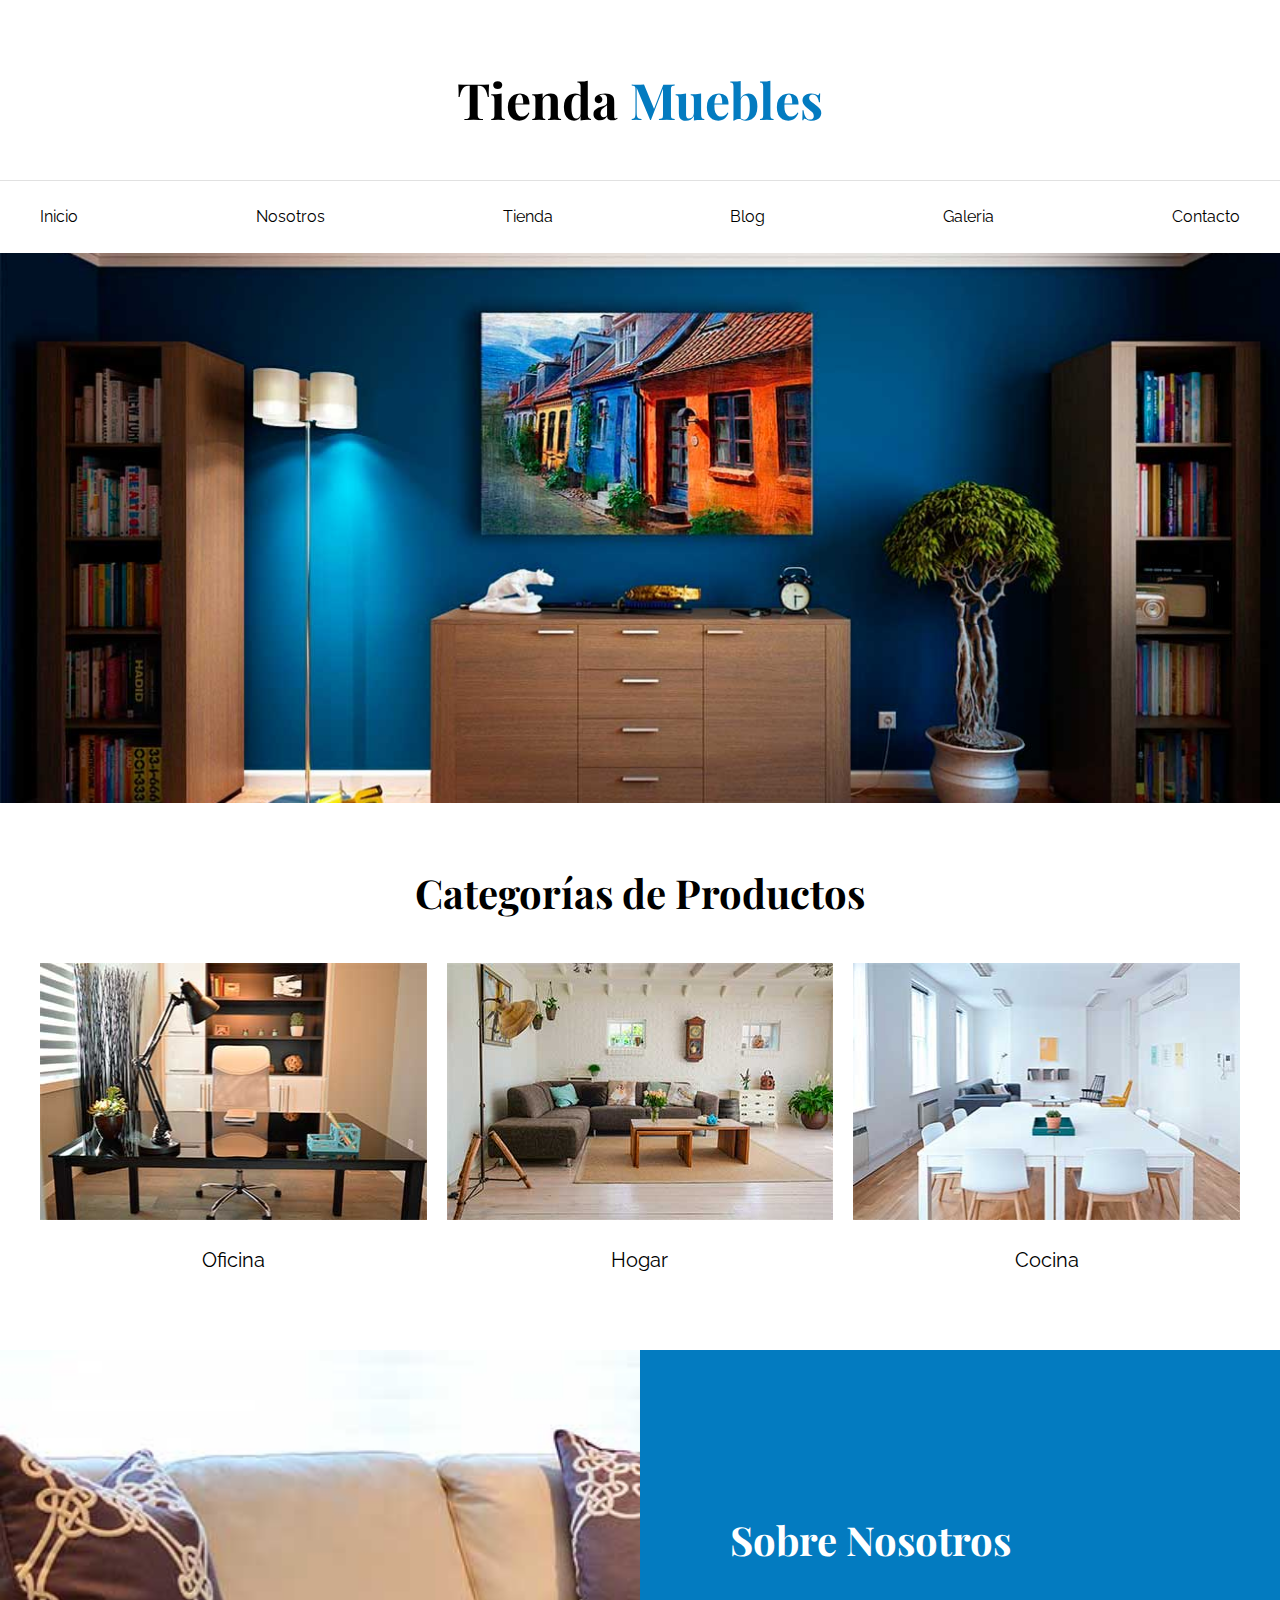
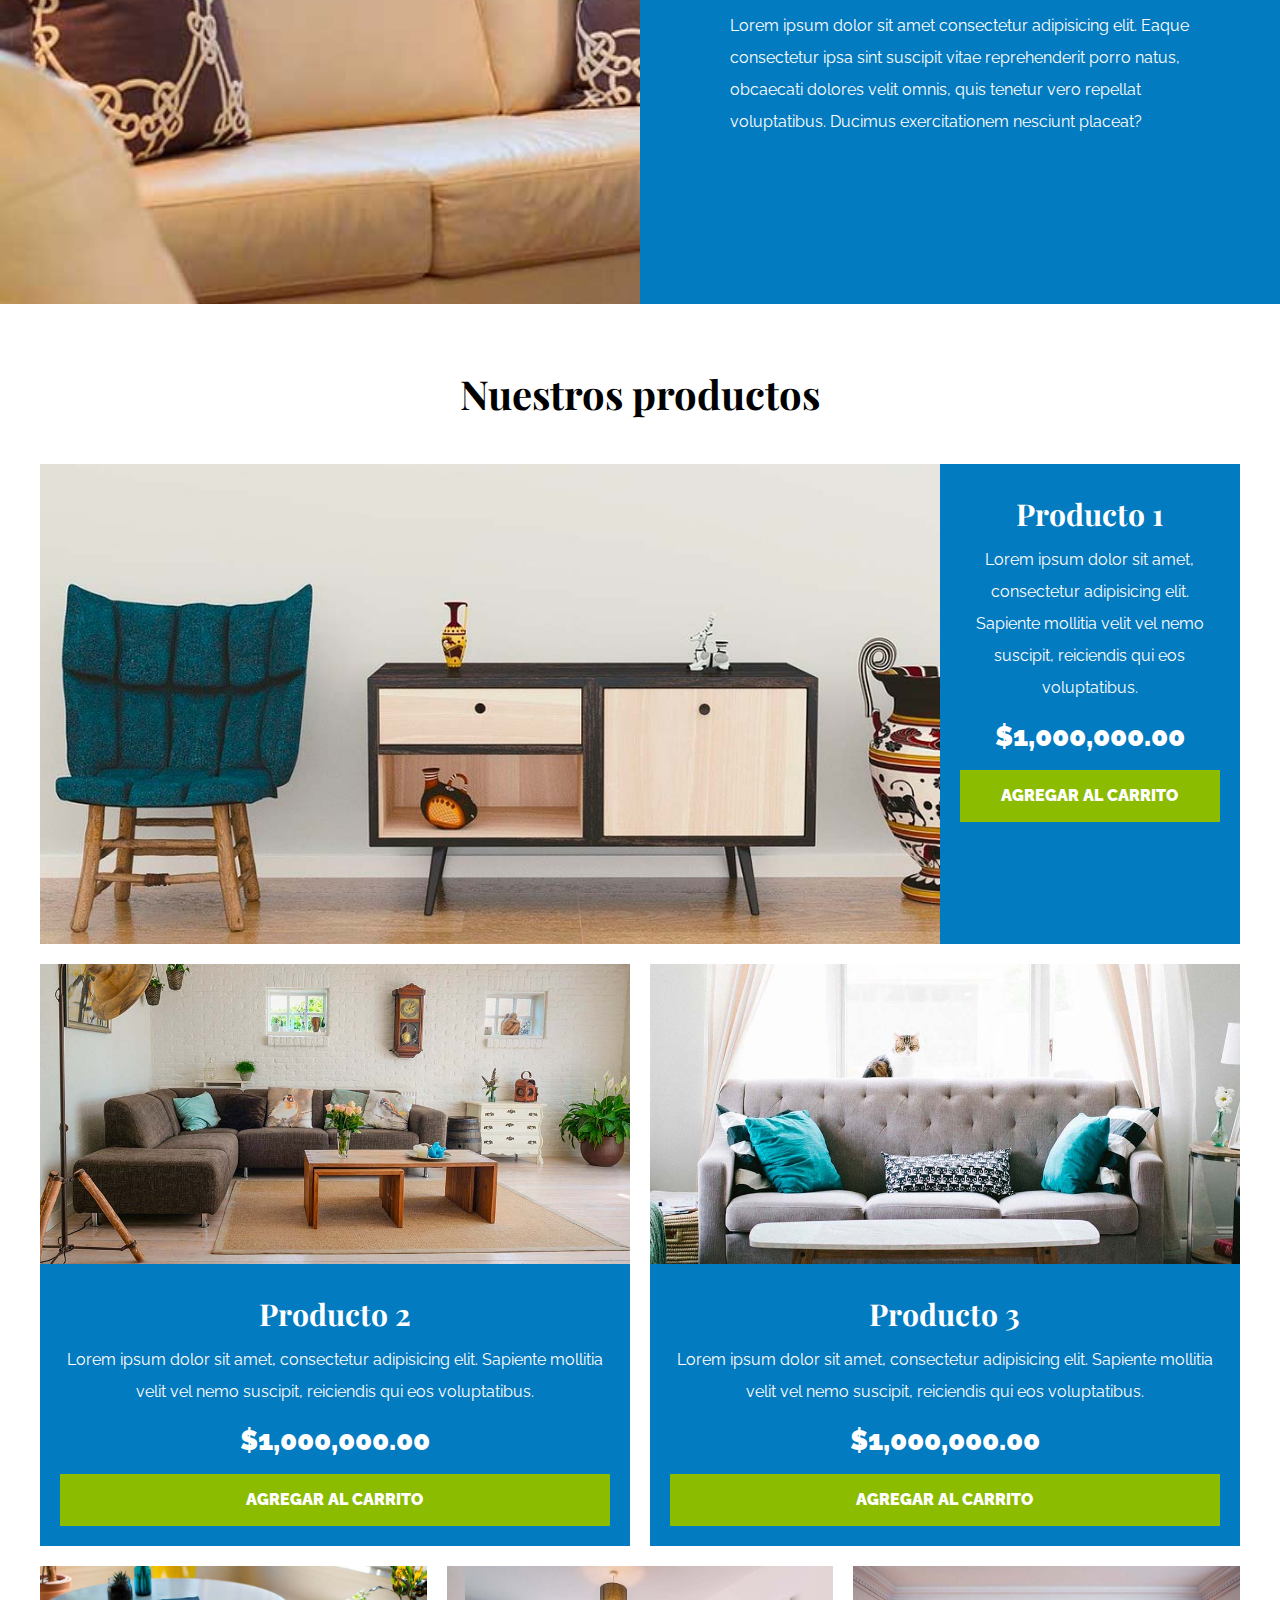
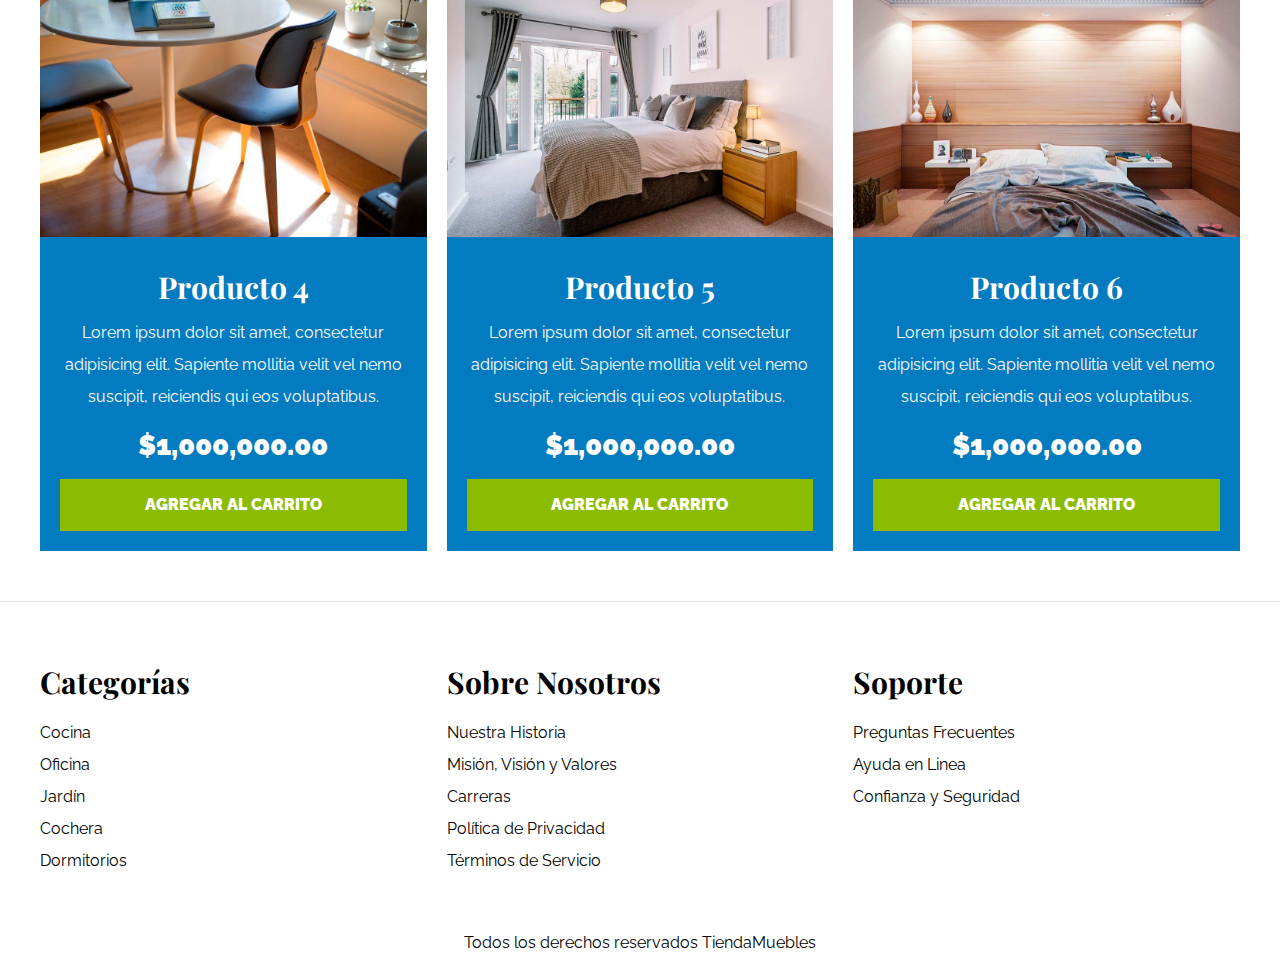
<file: index.html>
<!DOCTYPE html>
<html lang="en">
<head>
    <meta charset="UTF-8">
    <meta http-equiv="X-UA-Compatible" content="IE=edge">
    <meta name="viewport" content="width=device-width, initial-scale=1.0">
    <title>Ecommerce - Home</title>
    <link rel="stylesheet" href="css/normalize.css">
    <link rel="preconnect" href="https://fonts.googleapis.com">
    <link rel="preconnect" href="https://fonts.gstatic.com" crossorigin>
    <link href="https://fonts.googleapis.com/css2?family=Playfair+Display:wght@700&family=Raleway:wght@400;700;900&display=swap" rel="stylesheet">
    <link rel="stylesheet" href="css/app.css">
</head>
<body>
    <!--Incio del header-->
    <header>
        <h1 class="nombre-sitio">Tienda <span>Muebles</span></h1>
    </header>
    <!--Fin del header-->
    
    <!-- Incio de nav -->
    <div class="contenedor-navegacion">
        <nav class="nav-principal contenedor">
            <a href="index.html">Inicio</a>
            <a href="nosotros.html">Nosotros</a>
            <a href="tienda.html">Tienda</a>
            <a href="blog.html">Blog</a>
            <a href="galeria.html">Galeria</a>
            <a href="contacto.html">Contacto</a>
        </nav>
    </div>

    <!-- Fin nav -->

    <div class="hero"></div>

    <!-- Inicio section categorias -->
    <section class="contenedor categorias">
        <h2 class="text-center">Categorías de Productos</h2>

        <div class="listado-categorias">
            <div class="categoria">
                <img src="img/categoria1.jpg" alt="Imagen de Categoría">
                <a href="#">Oficina</a>
            </div>
            <div class="categoria">
                <img src="img/categoria2.jpg" alt="Imagen de Categoría">
                <a href="#">Hogar</a>
            </div>
            <div class="categoria">
                <img src="img/categoria3.jpg" alt="Imagen de Categoría">
                <a href="#">Cocina</a>
            </div>
        </div>
    </section>
    <!-- fin section categorias -->

    <!-- Inicion section sobre nosotros -->
    <section class="sobre-nosotros">
        <div class="contenedor sobre-nosotros-grid">
            <div class="texto-nosotros">
                <h2>Sobre Nosotros</h2>
                <p>
                    Lorem ipsum dolor sit amet consectetur adipisicing elit. Eaque consectetur ipsa sint suscipit vitae reprehenderit porro natus, obcaecati dolores velit omnis, quis tenetur vero repellat voluptatibus. Ducimus exercitationem nesciunt placeat?
                </p>
            </div>
        </div>
    </section><!-- Fin section sobre nosotros -->

    <!-- Incio main -->
    <main class="contenido-principal contenedor">
        <h2 class="text-center">Nuestros productos</h2>
        
        <div class="listado-productos">
            <div class="producto">
                <img src="img/producto1.jpg" alt="Imagen de producto">

                <div class="texto-producto">
                    <h3>Producto 1</h3>
                    <p>
                        Lorem ipsum dolor sit amet, consectetur adipisicing elit. Sapiente mollitia velit vel nemo suscipit, reiciendis qui eos voluptatibus.
                    </p>
                    <p class="precio">$1,000,000.00</p>
                    <a href="#" class="btn">Agregar al carrito</a>
                </div><!--Info producto-->
            </div><!--Producto-->

            <div class="producto">
                <img src="img/producto2.jpg" alt="Imagen de producto">

                <div class="texto-producto">
                    <h3>Producto 2</h3>
                    <p>
                        Lorem ipsum dolor sit amet, consectetur adipisicing elit. Sapiente mollitia velit vel nemo suscipit, reiciendis qui eos voluptatibus.
                    </p>
                    <p class="precio">$1,000,000.00</p>
                    <a href="#" class="btn">Agregar al carrito</a>
                </div><!--Info producto-->
            </div><!--Producto-->

            <div class="producto">
                <img src="img/producto3.jpg" alt="Imagen de producto">

                <div class="texto-producto">
                    <h3>Producto 3</h3>
                    <p>
                        Lorem ipsum dolor sit amet, consectetur adipisicing elit. Sapiente mollitia velit vel nemo suscipit, reiciendis qui eos voluptatibus.
                    </p>
                    <p class="precio">$1,000,000.00</p>
                    <a href="#" class="btn">Agregar al carrito</a>
                </div><!--Info producto-->
            </div><!--Producto-->

            <div class="producto">
                <img src="img/producto4.jpg" alt="Imagen de producto">

                <div class="texto-producto">
                    <h3>Producto 4</h3>
                    <p>
                        Lorem ipsum dolor sit amet, consectetur adipisicing elit. Sapiente mollitia velit vel nemo suscipit, reiciendis qui eos voluptatibus.
                    </p>
                    <p class="precio">$1,000,000.00</p>
                    <a href="#" class="btn">Agregar al carrito</a>
                </div><!--Info producto-->
            </div><!--Producto-->

            <div class="producto">
                <img src="img/producto5.jpg" alt="Imagen de producto">

                <div class="texto-producto">
                    <h3>Producto 5</h3>
                    <p>
                        Lorem ipsum dolor sit amet, consectetur adipisicing elit. Sapiente mollitia velit vel nemo suscipit, reiciendis qui eos voluptatibus.
                    </p>
                    <p class="precio">$1,000,000.00</p>
                    <a href="#" class="btn">Agregar al carrito</a>
                </div><!--Info producto-->
            </div><!--Producto-->

            <div class="producto">
                <img src="img/producto6.jpg" alt="Imagen de producto">

                <div class="texto-producto">
                    <h3>Producto 6</h3>
                    <p>
                        Lorem ipsum dolor sit amet, consectetur adipisicing elit. Sapiente mollitia velit vel nemo suscipit, reiciendis qui eos voluptatibus.
                    </p>
                    <p class="precio">$1,000,000.00</p>
                    <a href="#" class="btn">Agregar al carrito</a>
                </div><!--Info producto-->
            </div><!--Producto-->

        </div><!--Fin listado productos-->
    </main>
    <!-- fin main -->

    <footer class="site-footer">

        <div class="grid-footer contenedor">
            <div>
                <h3>Categorías</h3>
                <nav class="footer-menu">
                    <a href="#">Cocina</a>
                    <a href="#">Oficina</a>
                    <a href="#">Jardín</a>
                    <a href="#">Cochera</a>
                    <a href="#">Dormitorios</a>
                </nav>
            </div>
            <div>
                <h3>Sobre Nosotros</h3>
                <nav class="footer-menu">
                    <a href="#">Nuestra Historia</a>
                    <a href="#">Misión, Visión y Valores</a>
                    <a href="#">Carreras</a>
                    <a href="#">Política de Privacidad</a>
                    <a href="#">Términos de Servicio</a>
                </nav>
            </div>
            <div>
                <h3>Soporte</h3>
                <nav class="footer-menu">
                    <a href="#">Preguntas Frecuentes</a>
                    <a href="#">Ayuda en Linea</a>
                    <a href="#">Confianza y Seguridad</a>
                </nav>
            </div>
        </div>

        <p class="copyright">Todos los derechos reservados TiendaMuebles</p>
    </footer>

</body>
</html>
</file>
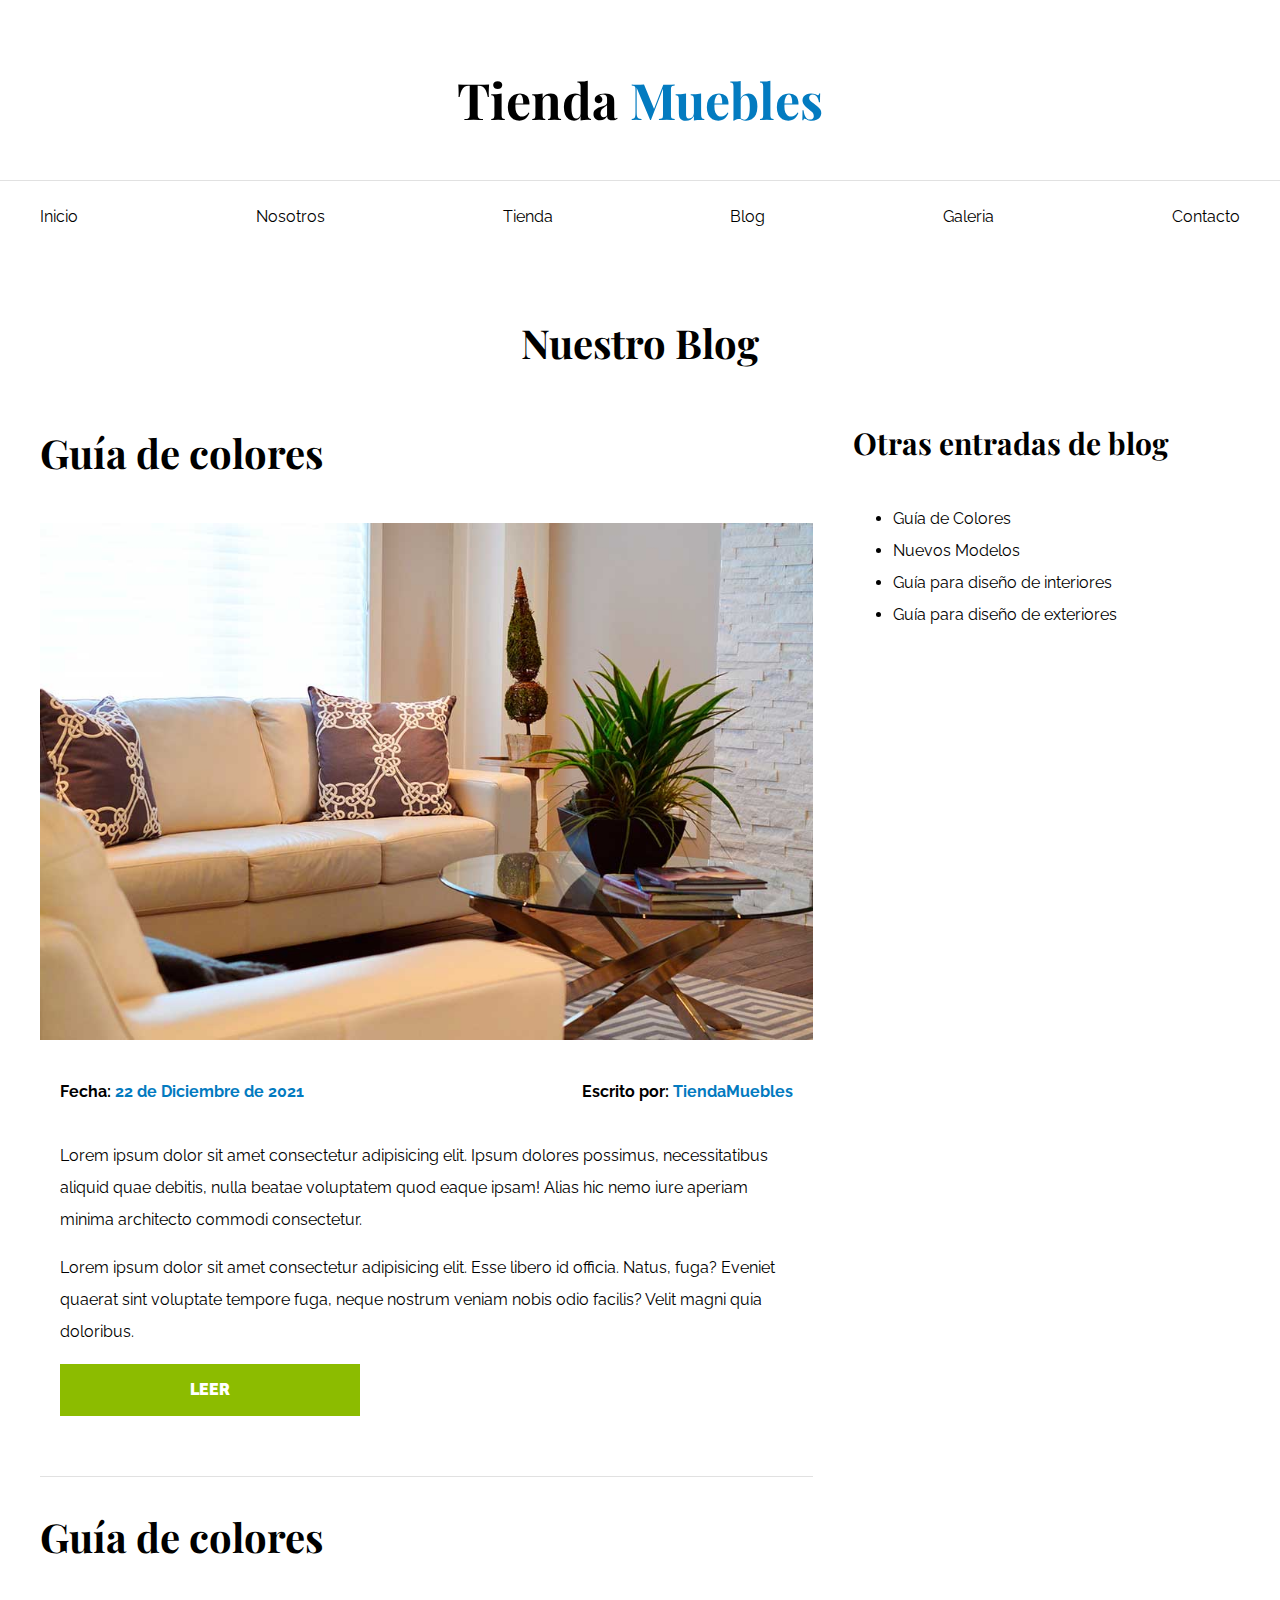
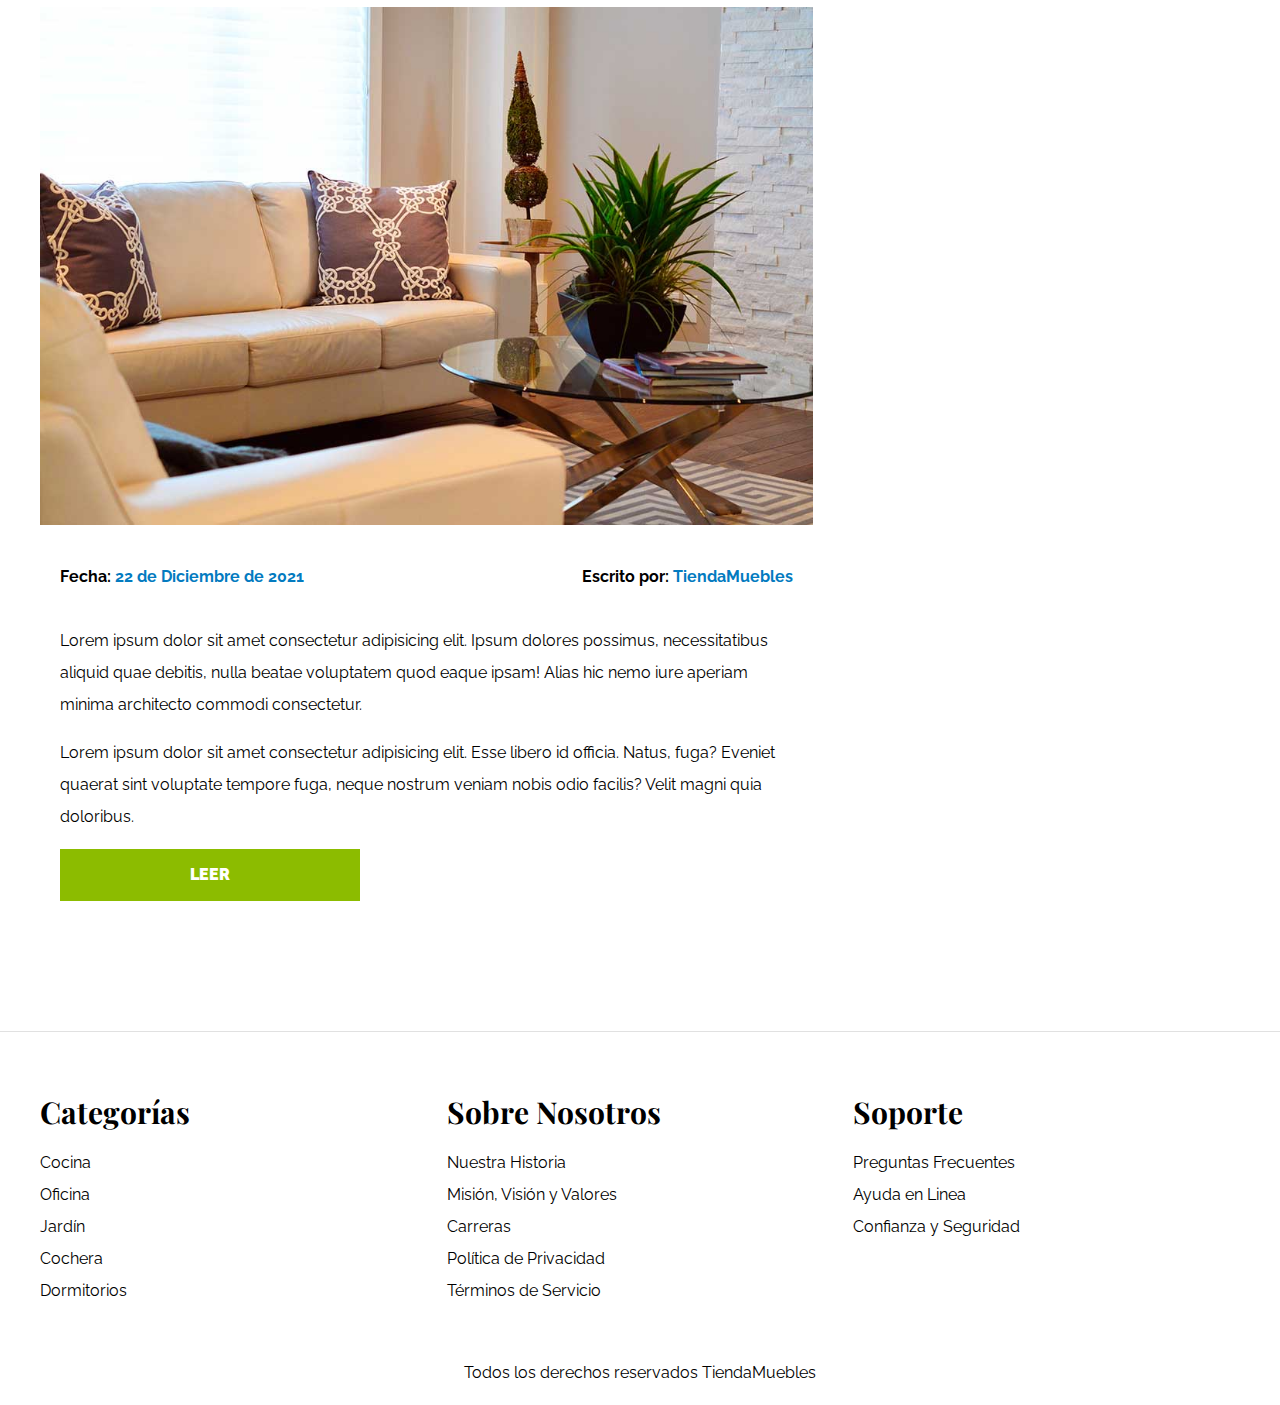
<file: blog.html>
<!DOCTYPE html>
<html lang="en">
<head>
    <meta charset="UTF-8">
    <meta http-equiv="X-UA-Compatible" content="IE=edge">
    <meta name="viewport" content="width=device-width, initial-scale=1.0">
    <title>Ecommerce - Blog</title>
    <link rel="stylesheet" href="css/normalize.css">
    <link rel="preconnect" href="https://fonts.googleapis.com">
    <link rel="preconnect" href="https://fonts.gstatic.com" crossorigin>
    <link href="https://fonts.googleapis.com/css2?family=Playfair+Display:wght@700&family=Raleway:wght@400;700;900&display=swap" rel="stylesheet">
    <link rel="stylesheet" href="css/app.css">
</head>
<body>
    <!--Incio del header-->
    <header>
        <h1 class="nombre-sitio">Tienda <span>Muebles</span></h1>
    </header>
    <!--Fin del header-->
    
    <!-- Incio de nav -->
    <div class="contenedor-navegacion">
        <nav class="nav-principal contenedor">
            <a href="index.html">Inicio</a>
            <a href="nosotros.html">Nosotros</a>
            <a href="tienda.html">Tienda</a>
            <a href="blog.html">Blog</a>
            <a href="galeria.html">Galeria</a>
            <a href="contacto.html">Contacto</a>
        </nav>
    </div>

    <!-- Fin nav -->

    <!-- Incio main -->
    <main class="contenido-principal contenedor">
        <h2 class="text-center">Nuestro Blog</h2>

        <section class="contenedor-blog">
            <div class="blog">
                <article class="entrada">
                    <h2>Guía de colores</h2>

                    <div class="imagen">
                        <img src="img/nosotros.jpg" alt="Imagen blog">
                    </div>

                    <div class="contenido-blog">
                        <div class="entrada-meta">
                            <p>Fecha: <span>22 de Diciembre de 2021</span></p>
                            <p>Escrito por: <span>TiendaMuebles</span></p>
                        </div>
    
                        <div class="entrada-blog">
                            <p>
                                Lorem ipsum dolor sit amet consectetur adipisicing elit. Ipsum dolores possimus, necessitatibus aliquid quae debitis, nulla beatae voluptatem quod eaque ipsam! Alias hic nemo iure aperiam minima architecto commodi consectetur.
                            </p>
                            <p>
                                Lorem ipsum dolor sit amet consectetur adipisicing elit. Esse libero id officia. Natus, fuga? Eveniet quaerat sint voluptate tempore fuga, neque nostrum veniam nobis odio facilis? Velit magni quia doloribus.
                            </p>
                        </div>
                        <a href="entrada.html" class="btn max-width-30">Leer</a>
                    </div>
                </article>

                <article class="entrada">
                    <h2>Guía de colores</h2>

                    <div class="imagen">
                        <img src="img/nosotros.jpg" alt="Imagen blog">
                    </div>

                    <div class="contenido-blog">
                        <div class="entrada-meta">
                            <p>Fecha: <span>22 de Diciembre de 2021</span></p>
                            <p>Escrito por: <span>TiendaMuebles</span></p>
                        </div>
    
                        <div class="entrada-blog">
                            <p>
                                Lorem ipsum dolor sit amet consectetur adipisicing elit. Ipsum dolores possimus, necessitatibus aliquid quae debitis, nulla beatae voluptatem quod eaque ipsam! Alias hic nemo iure aperiam minima architecto commodi consectetur.
                            </p>
                            <p>
                                Lorem ipsum dolor sit amet consectetur adipisicing elit. Esse libero id officia. Natus, fuga? Eveniet quaerat sint voluptate tempore fuga, neque nostrum veniam nobis odio facilis? Velit magni quia doloribus.
                            </p>
                        </div>
                        <a href="entrada.html" class="btn max-width-30">Leer</a>
                    </div>
                </article>
            </div>

            <aside>
                <h3>Otras entradas de blog</h3>
                <ul>
                    <li><a href="entrada.html">Guía de Colores</a></li>
                    <li><a href="entrada.html">Nuevos Modelos</a></li>
                    <li><a href="entrada.html">Guía para diseño de interiores</a></li>
                    <li><a href="entrada.html">Guía para diseño de exteriores</a></li>
                </ul>
            </aside>
        </section>
    </main>
    <!-- fin main -->

    <footer class="site-footer">

        <div class="grid-footer contenedor">
            <div>
                <h3>Categorías</h3>
                <nav class="footer-menu">
                    <a href="#">Cocina</a>
                    <a href="#">Oficina</a>
                    <a href="#">Jardín</a>
                    <a href="#">Cochera</a>
                    <a href="#">Dormitorios</a>
                </nav>
            </div>
            <div>
                <h3>Sobre Nosotros</h3>
                <nav class="footer-menu">
                    <a href="#">Nuestra Historia</a>
                    <a href="#">Misión, Visión y Valores</a>
                    <a href="#">Carreras</a>
                    <a href="#">Política de Privacidad</a>
                    <a href="#">Términos de Servicio</a>
                </nav>
            </div>
            <div>
                <h3>Soporte</h3>
                <nav class="footer-menu">
                    <a href="#">Preguntas Frecuentes</a>
                    <a href="#">Ayuda en Linea</a>
                    <a href="#">Confianza y Seguridad</a>
                </nav>
            </div>
        </div>

        <p class="copyright">Todos los derechos reservados TiendaMuebles</p>
    </footer>

</body>
</html>
</file>
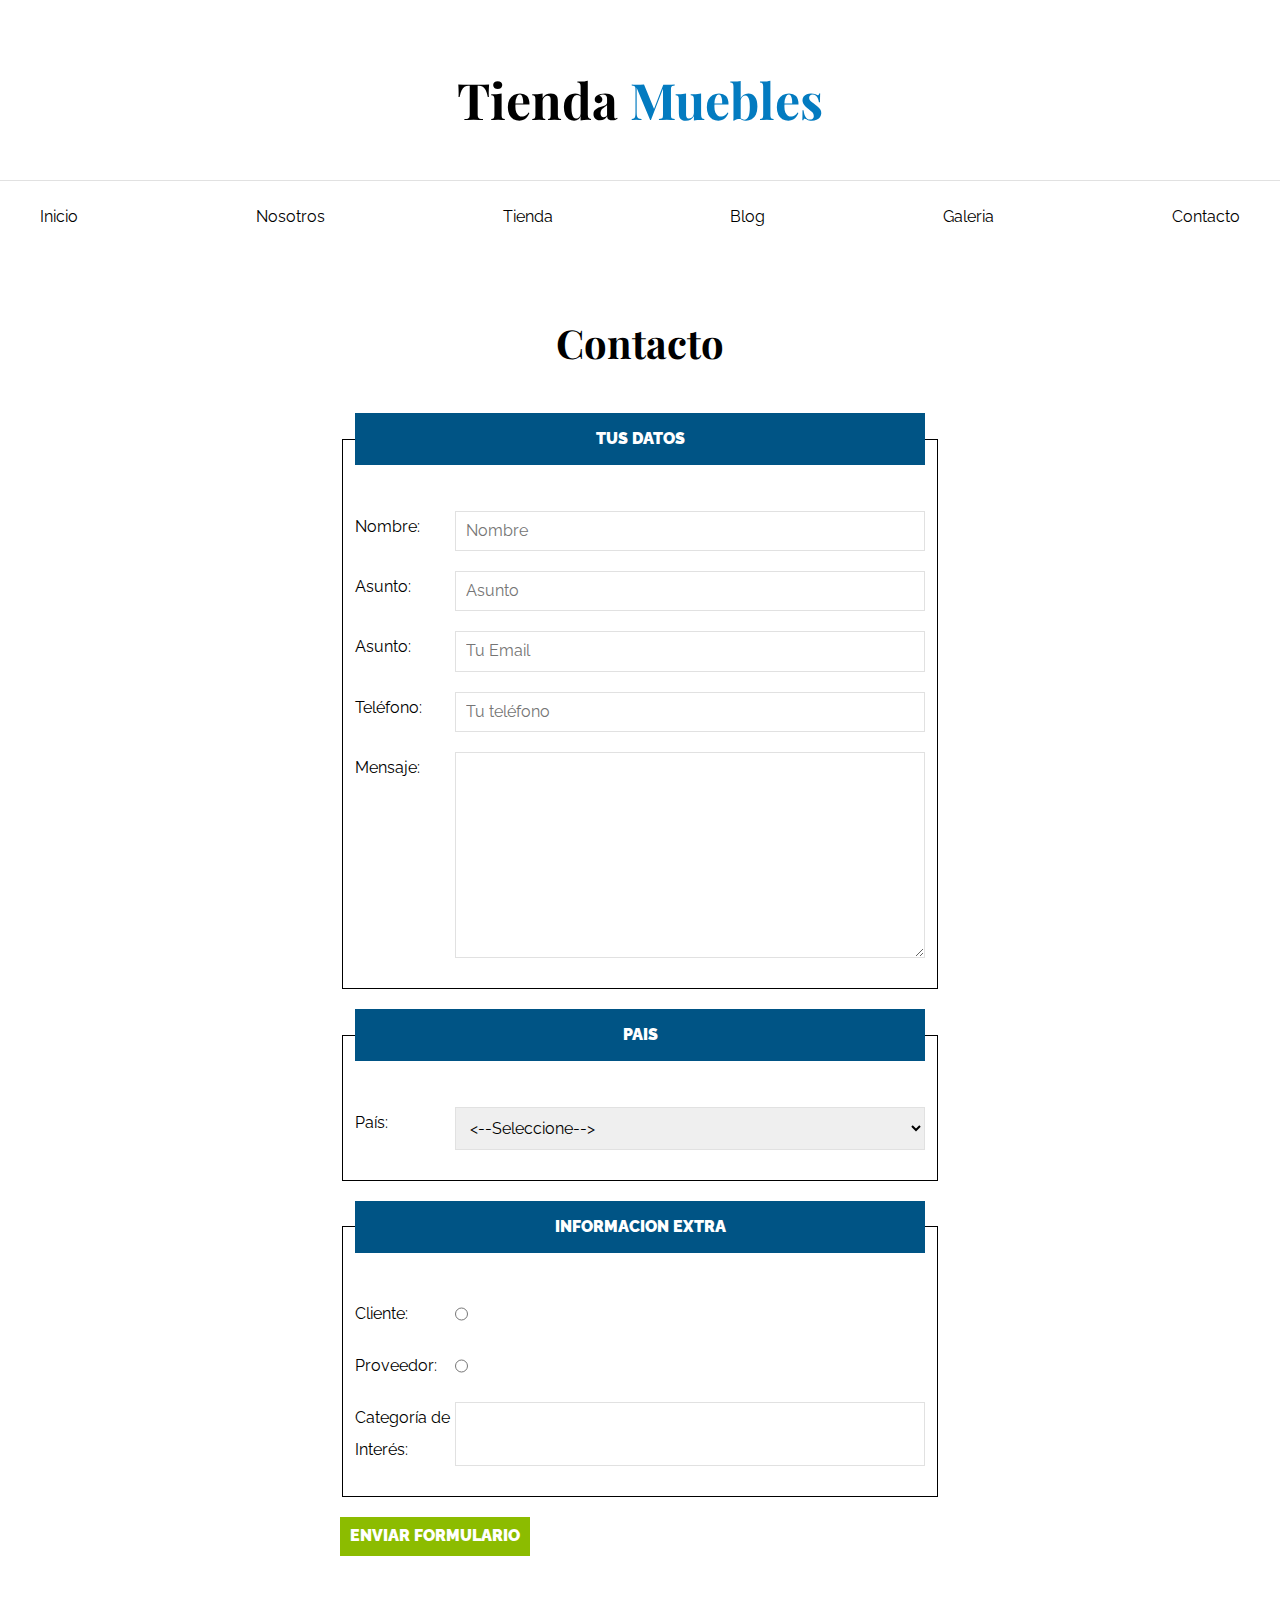
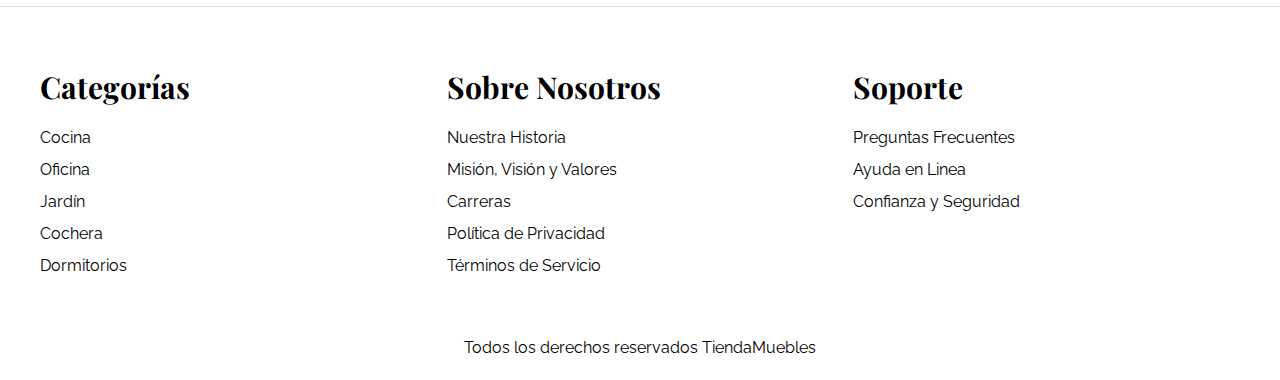
<file: contacto.html>
<!DOCTYPE html>
<html lang="en">
<head>
    <meta charset="UTF-8">
    <meta http-equiv="X-UA-Compatible" content="IE=edge">
    <meta name="viewport" content="width=device-width, initial-scale=1.0">
    <title>Ecommerce - Contacto</title>
    <link rel="stylesheet" href="css/normalize.css">
    <link rel="preconnect" href="https://fonts.googleapis.com">
    <link rel="preconnect" href="https://fonts.gstatic.com" crossorigin>
    <link href="https://fonts.googleapis.com/css2?family=Playfair+Display:wght@700&family=Raleway:wght@400;700;900&display=swap" rel="stylesheet">
    <link rel="stylesheet" href="css/app.css">
</head>
<body>
    <!--Incio del header-->
    <header>
        <h1 class="nombre-sitio">Tienda <span>Muebles</span></h1>
    </header>
    <!--Fin del header-->
    
    <!-- Incio de nav -->
    <div class="contenedor-navegacion">
        <nav class="nav-principal contenedor">
            <a href="index.html">Inicio</a>
            <a href="nosotros.html">Nosotros</a>
            <a href="tienda.html">Tienda</a>
            <a href="blog.html">Blog</a>
            <a href="galeria.html">Galeria</a>
            <a href="contacto.html">Contacto</a>
        </nav>
    </div>

    <!-- Fin nav -->

    <!-- Incio main -->
    <main class="contenido-principal contenedor">
        <h2 class="text-center">Contacto</h2>

        <form class="formulario">
            <fieldset>
                <legend>Tus datos</legend>
                <div class="campo">
                    <label for="nombre">Nombre: </label>
                    <input type="text" id="nombre" placeholder="Nombre">
                </div>
    
                <div class="campo">
                    <label for="asunto">Asunto: </label>
                    <input type="text" id="asunto" placeholder="Asunto">
                </div>

                <div class="campo">
                    <label for="email">Asunto: </label>
                    <input type="email" id="email" placeholder="Tu Email">
                </div>

                <div class="campo">
                    <label for="tel">Teléfono: </label>
                    <input type="tel" id="tel" placeholder="Tu teléfono">
                </div>

                <div class="campo">
                    <label for="mensaje">Mensaje: </label>
                    <textarea id="mensaje" cols="20" rows="10"></textarea>
                </div>
                
            </fieldset>

            <fieldset>
                <legend>Pais</legend>
                <div class="campo">
                    <label for="pais">País: </label>
                    <select id="pais">
                        <option value=""><--Seleccione--></option>
                        <option value="MX">México</option>
                        <option value="PR">Perú</option>
                        <option value="AR">Argentina</option>
                        <option value="ES">España</option>
                        <option value="CO">Colombia</option>
                    </select>
                </div>
            </fieldset>

            <fieldset>
                <legend>Informacion Extra</legend>
                <div class="campo">
                    <label for="cliente">Cliente: </label>
                    <input type="radio" id="cliente" name="tipo">
                </div>
                <div class="campo">
                    <label for="proveedor">Proveedor: </label>
                    <input type="radio" id="proveedor" name="tipo">
                </div>

                <div class="campo">
                    <label for="categoria">Categoría de Interés: </label>
                    <input list="categorias" name="categorias">
                    <datalist id="categorias">
                        <option value="Cocina">
                        <option value="Exterior">
                        <option value="Recamaras">
                        <option value="Oficina">
                        <option value="Televisión">
                    </datalist>
                </div>
            </fieldset>

            <input class="btn" type="submit" value="Enviar Formulario">
        </form>
    </main>
    <!-- fin main -->

    <footer class="site-footer">

        <div class="grid-footer contenedor">
            <div>
                <h3>Categorías</h3>
                <nav class="footer-menu">
                    <a href="#">Cocina</a>
                    <a href="#">Oficina</a>
                    <a href="#">Jardín</a>
                    <a href="#">Cochera</a>
                    <a href="#">Dormitorios</a>
                </nav>
            </div>
            <div>
                <h3>Sobre Nosotros</h3>
                <nav class="footer-menu">
                    <a href="#">Nuestra Historia</a>
                    <a href="#">Misión, Visión y Valores</a>
                    <a href="#">Carreras</a>
                    <a href="#">Política de Privacidad</a>
                    <a href="#">Términos de Servicio</a>
                </nav>
            </div>
            <div>
                <h3>Soporte</h3>
                <nav class="footer-menu">
                    <a href="#">Preguntas Frecuentes</a>
                    <a href="#">Ayuda en Linea</a>
                    <a href="#">Confianza y Seguridad</a>
                </nav>
            </div>
        </div>

        <p class="copyright">Todos los derechos reservados TiendaMuebles</p>
    </footer>

</body>
</html>
</file>
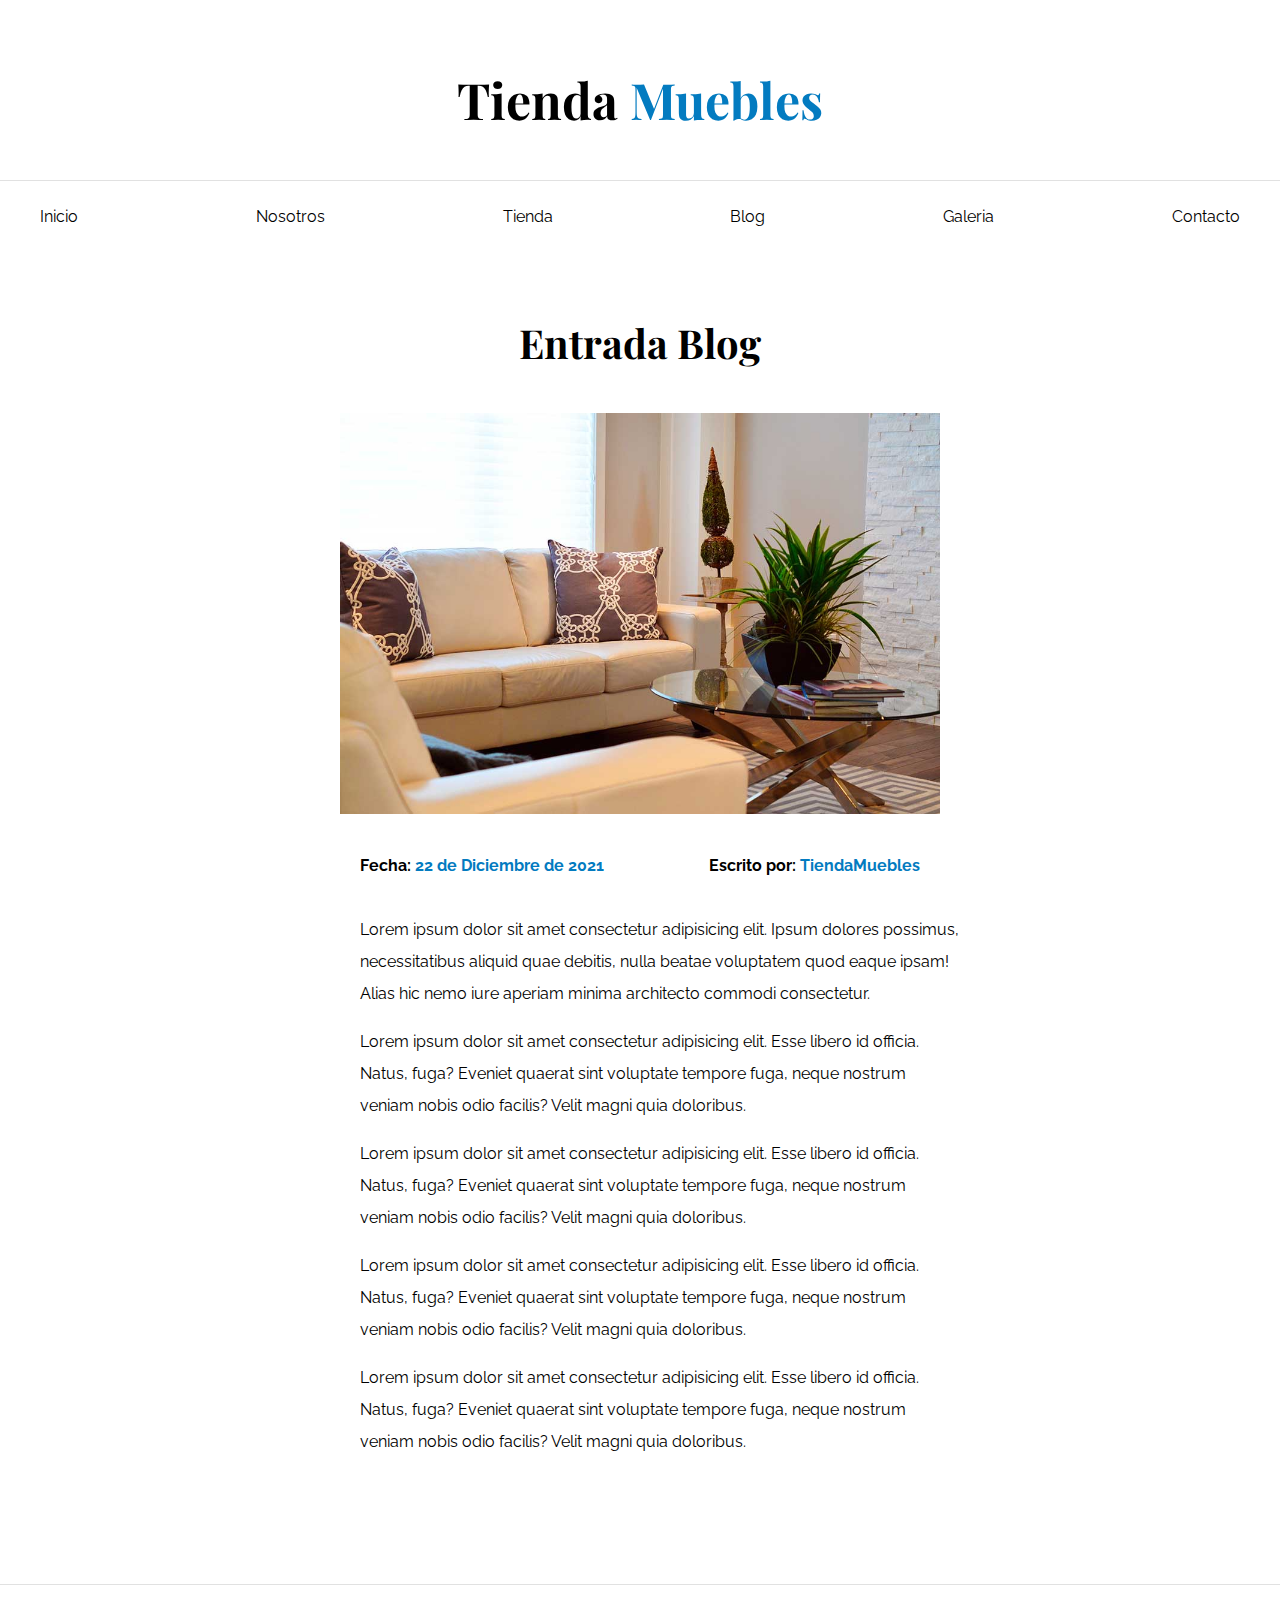
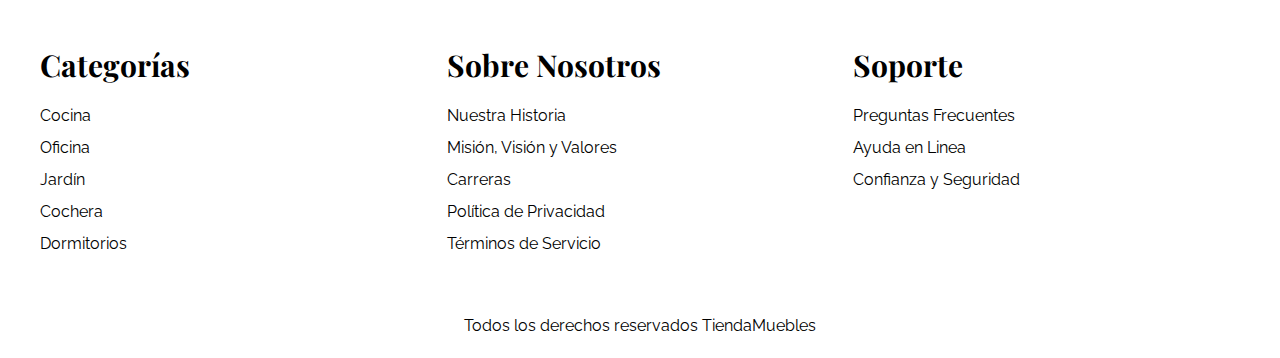
<file: entrada.html>
<!DOCTYPE html>
<html lang="en">
<head>
    <meta charset="UTF-8">
    <meta http-equiv="X-UA-Compatible" content="IE=edge">
    <meta name="viewport" content="width=device-width, initial-scale=1.0">
    <title>Ecommerce - Entrada Blog</title>
    <link rel="stylesheet" href="css/normalize.css">
    <link rel="preconnect" href="https://fonts.googleapis.com">
    <link rel="preconnect" href="https://fonts.gstatic.com" crossorigin>
    <link href="https://fonts.googleapis.com/css2?family=Playfair+Display:wght@700&family=Raleway:wght@400;700;900&display=swap" rel="stylesheet">
    <link rel="stylesheet" href="css/app.css">
</head>
<body>
    <!--Incio del header-->
    <header>
        <h1 class="nombre-sitio">Tienda <span>Muebles</span></h1>
    </header>
    <!--Fin del header-->
    
    <!-- Incio de nav -->
    <div class="contenedor-navegacion">
        <nav class="nav-principal contenedor">
            <a href="index.html">Inicio</a>
            <a href="nosotros.html">Nosotros</a>
            <a href="tienda.html">Tienda</a>
            <a href="blog.html">Blog</a>
            <a href="galeria.html">Galeria</a>
            <a href="contacto.html">Contacto</a>
        </nav>
    </div>

    <!-- Fin nav -->

    <!-- Incio main -->
    <main class="contenido-principal contenedor">
        <h2 class="text-center">Entrada Blog</h2>

        <article class="entrada contenido-entrada-blog">
            <div class="imagen">
                <img src="img/nosotros.jpg" alt="Imagen blog">
            </div>

            <div class="contenido-blog">
                <div class="entrada-meta">
                    <p>Fecha: <span>22 de Diciembre de 2021</span></p>
                    <p>Escrito por: <span>TiendaMuebles</span></p>
                </div>
    
                <div class="contenido-entrada-blog">
                    <p>
                        Lorem ipsum dolor sit amet consectetur adipisicing elit. Ipsum dolores possimus, necessitatibus aliquid quae debitis, nulla beatae voluptatem quod eaque ipsam! Alias hic nemo iure aperiam minima architecto commodi consectetur.
                    </p>
                    <p>
                        Lorem ipsum dolor sit amet consectetur adipisicing elit. Esse libero id officia. Natus, fuga? Eveniet quaerat sint voluptate tempore fuga, neque nostrum veniam nobis odio facilis? Velit magni quia doloribus.
                    </p>
                    <p>
                        Lorem ipsum dolor sit amet consectetur adipisicing elit. Esse libero id officia. Natus, fuga? Eveniet quaerat sint voluptate tempore fuga, neque nostrum veniam nobis odio facilis? Velit magni quia doloribus.
                    </p>
                    <p>
                        Lorem ipsum dolor sit amet consectetur adipisicing elit. Esse libero id officia. Natus, fuga? Eveniet quaerat sint voluptate tempore fuga, neque nostrum veniam nobis odio facilis? Velit magni quia doloribus.
                    </p>
                    <p>
                        Lorem ipsum dolor sit amet consectetur adipisicing elit. Esse libero id officia. Natus, fuga? Eveniet quaerat sint voluptate tempore fuga, neque nostrum veniam nobis odio facilis? Velit magni quia doloribus.
                    </p>
                </div>
            </div>

        </article>

    </main>
    <!-- fin main -->

    <footer class="site-footer">

        <div class="grid-footer contenedor">
            <div>
                <h3>Categorías</h3>
                <nav class="footer-menu">
                    <a href="#">Cocina</a>
                    <a href="#">Oficina</a>
                    <a href="#">Jardín</a>
                    <a href="#">Cochera</a>
                    <a href="#">Dormitorios</a>
                </nav>
            </div>
            <div>
                <h3>Sobre Nosotros</h3>
                <nav class="footer-menu">
                    <a href="#">Nuestra Historia</a>
                    <a href="#">Misión, Visión y Valores</a>
                    <a href="#">Carreras</a>
                    <a href="#">Política de Privacidad</a>
                    <a href="#">Términos de Servicio</a>
                </nav>
            </div>
            <div>
                <h3>Soporte</h3>
                <nav class="footer-menu">
                    <a href="#">Preguntas Frecuentes</a>
                    <a href="#">Ayuda en Linea</a>
                    <a href="#">Confianza y Seguridad</a>
                </nav>
            </div>
        </div>

        <p class="copyright">Todos los derechos reservados TiendaMuebles</p>
    </footer>

</body>
</html>
</file>
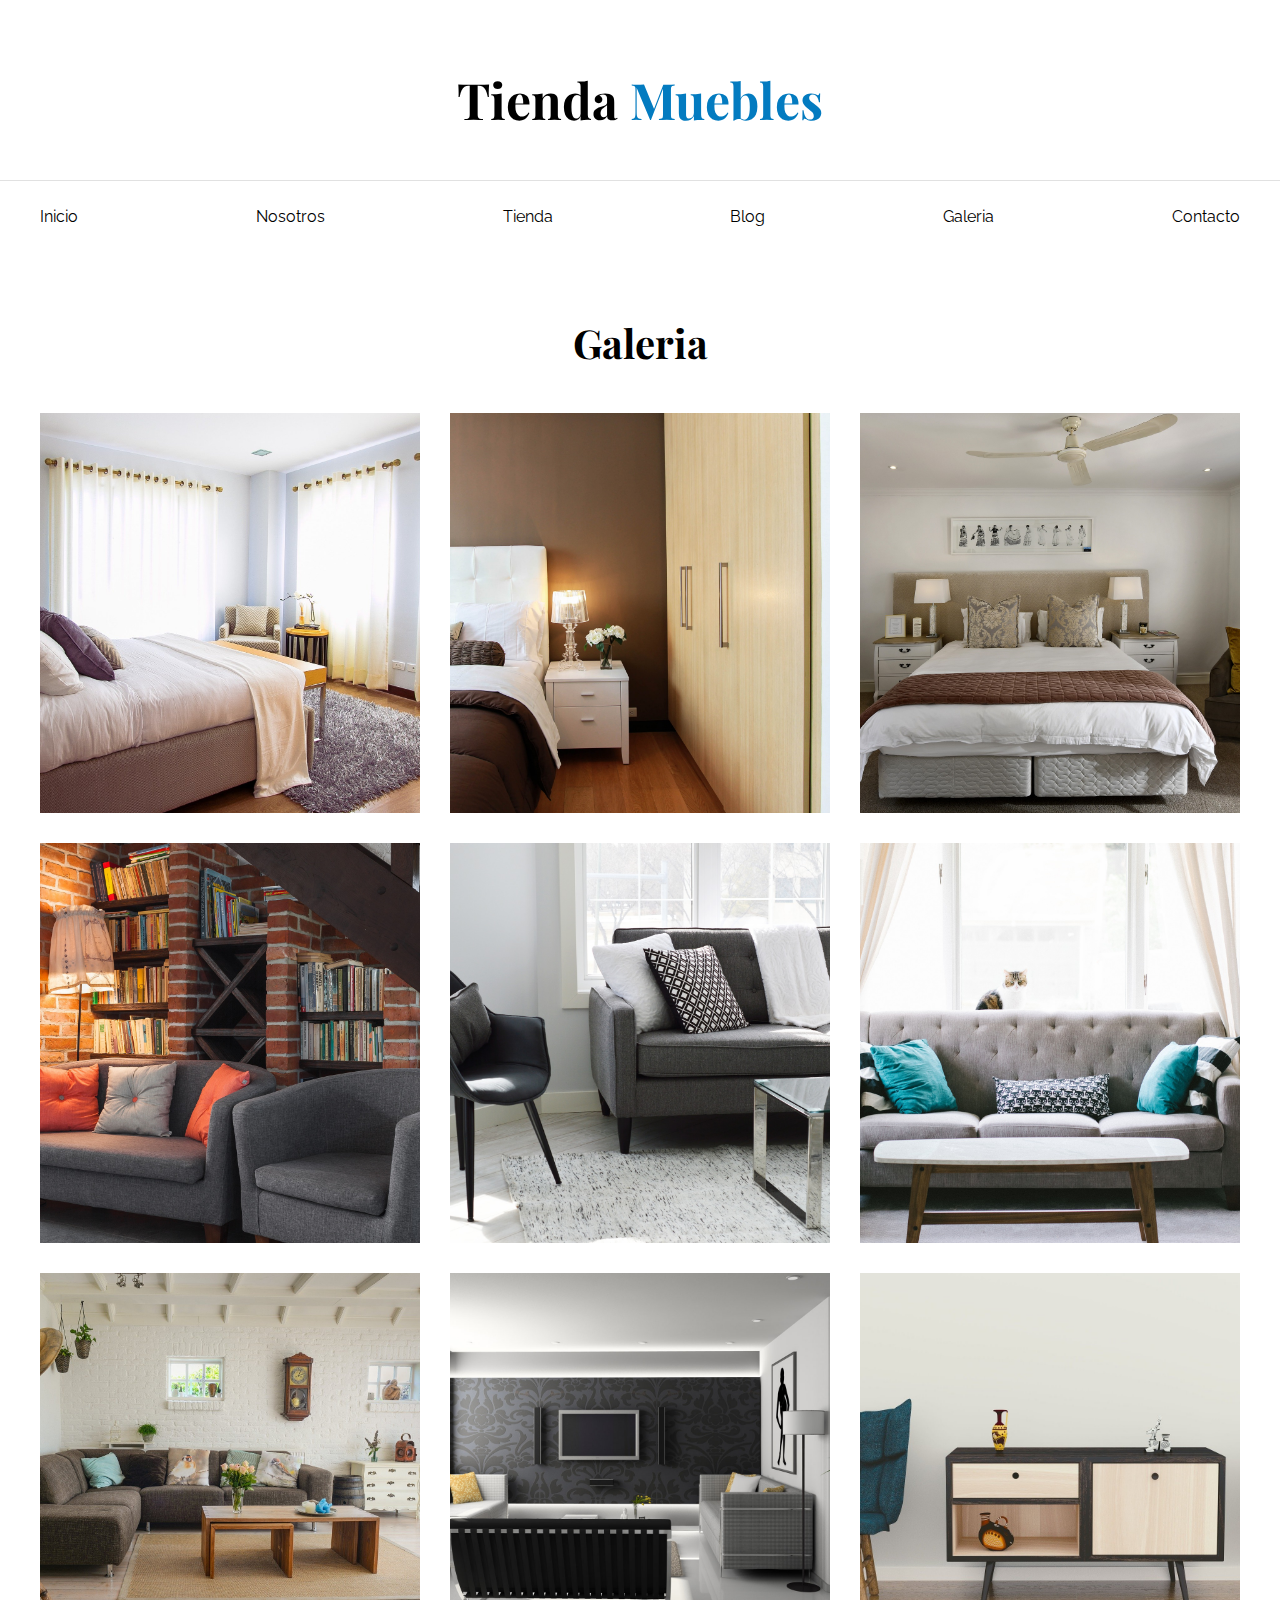
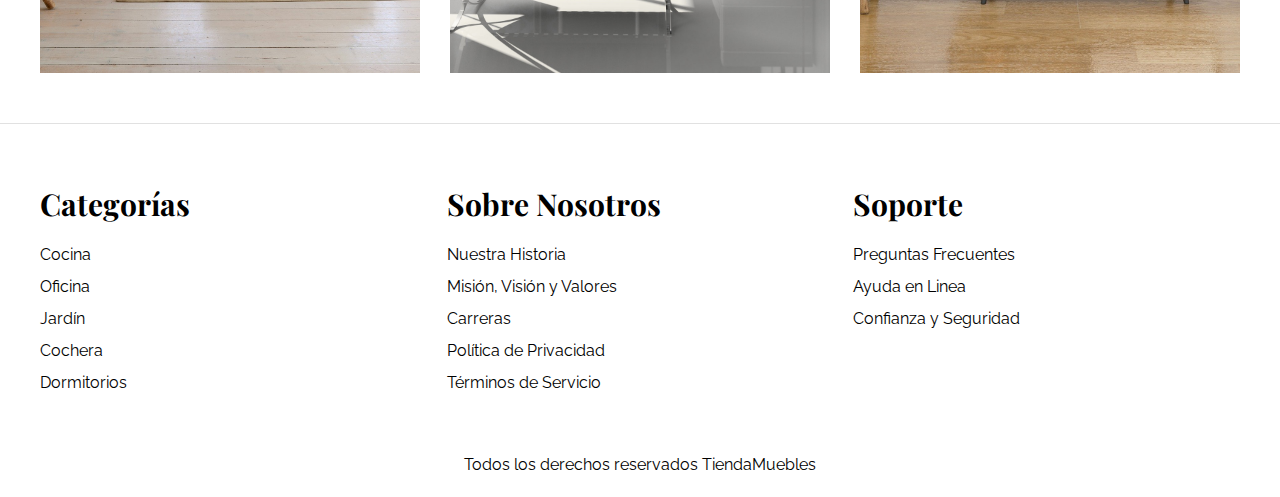
<file: galeria.html>
<!DOCTYPE html>
<html lang="en">
<head>
    <meta charset="UTF-8">
    <meta http-equiv="X-UA-Compatible" content="IE=edge">
    <meta name="viewport" content="width=device-width, initial-scale=1.0">
    <title>Ecommerce - Galeria</title>
    <link rel="stylesheet" href="css/normalize.css">
    <link rel="preconnect" href="https://fonts.googleapis.com">
    <link rel="preconnect" href="https://fonts.gstatic.com" crossorigin>
    <link href="https://fonts.googleapis.com/css2?family=Playfair+Display:wght@700&family=Raleway:wght@400;700;900&display=swap" rel="stylesheet">
    <link rel="stylesheet" href="css/app.css">
</head>
<body>
    <!--Incio del header-->
    <header>
        <h1 class="nombre-sitio">Tienda <span>Muebles</span></h1>
    </header>
    <!--Fin del header-->
    
    <!-- Incio de nav -->
    <div class="contenedor-navegacion">
        <nav class="nav-principal contenedor">
            <a href="index.html">Inicio</a>
            <a href="nosotros.html">Nosotros</a>
            <a href="tienda.html">Tienda</a>
            <a href="blog.html">Blog</a>
            <a href="galeria.html">Galeria</a>
            <a href="contacto.html">Contacto</a>
        </nav>
    </div>

    <!-- Fin nav -->

    <!-- Incio main -->
    <main class="contenido-principal contenedor">
        <h2 class="text-center">Galeria</h2>

        <ul class="galeria">
            <li><a href="img/galeria_01.jpg"><img src="img/galeria_01.jpg" alt="Imagen Galeria"></a></li>
            <li><a href="img/galeria_02.jpg"><img src="img/galeria_02.jpg" alt="Imagen Galeria"></a></li>
            <li><a href="img/galeria_03.jpg"><img src="img/galeria_03.jpg" alt="Imagen Galeria"></a></li>
            <li><a href="img/galeria_04.jpg"><img src="img/galeria_04.jpg" alt="Imagen Galeria"></a></li>
            <li><a href="img/galeria_05.jpg"><img src="img/galeria_05.jpg" alt="Imagen Galeria"></a></li>
            <li><a href="img/galeria_06.jpg"><img src="img/galeria_06.jpg" alt="Imagen Galeria"></a></li>
            <li><a href="img/galeria_07.jpg"><img src="img/galeria_07.jpg" alt="Imagen Galeria"></a></li>
            <li><a href="img/galeria_08.jpg"><img src="img/galeria_08.jpg" alt="Imagen Galeria"></a></li>
            <li><a href="img/galeria_09.jpg"><img src="img/galeria_09.jpg" alt="Imagen Galeria"></a></li>
        </ul>
    </main>
    <!-- fin main -->

    <footer class="site-footer">

        <div class="grid-footer contenedor">
            <div>
                <h3>Categorías</h3>
                <nav class="footer-menu">
                    <a href="#">Cocina</a>
                    <a href="#">Oficina</a>
                    <a href="#">Jardín</a>
                    <a href="#">Cochera</a>
                    <a href="#">Dormitorios</a>
                </nav>
            </div>
            <div>
                <h3>Sobre Nosotros</h3>
                <nav class="footer-menu">
                    <a href="#">Nuestra Historia</a>
                    <a href="#">Misión, Visión y Valores</a>
                    <a href="#">Carreras</a>
                    <a href="#">Política de Privacidad</a>
                    <a href="#">Términos de Servicio</a>
                </nav>
            </div>
            <div>
                <h3>Soporte</h3>
                <nav class="footer-menu">
                    <a href="#">Preguntas Frecuentes</a>
                    <a href="#">Ayuda en Linea</a>
                    <a href="#">Confianza y Seguridad</a>
                </nav>
            </div>
        </div>

        <p class="copyright">Todos los derechos reservados TiendaMuebles</p>
    </footer>

</body>
</html>
</file>
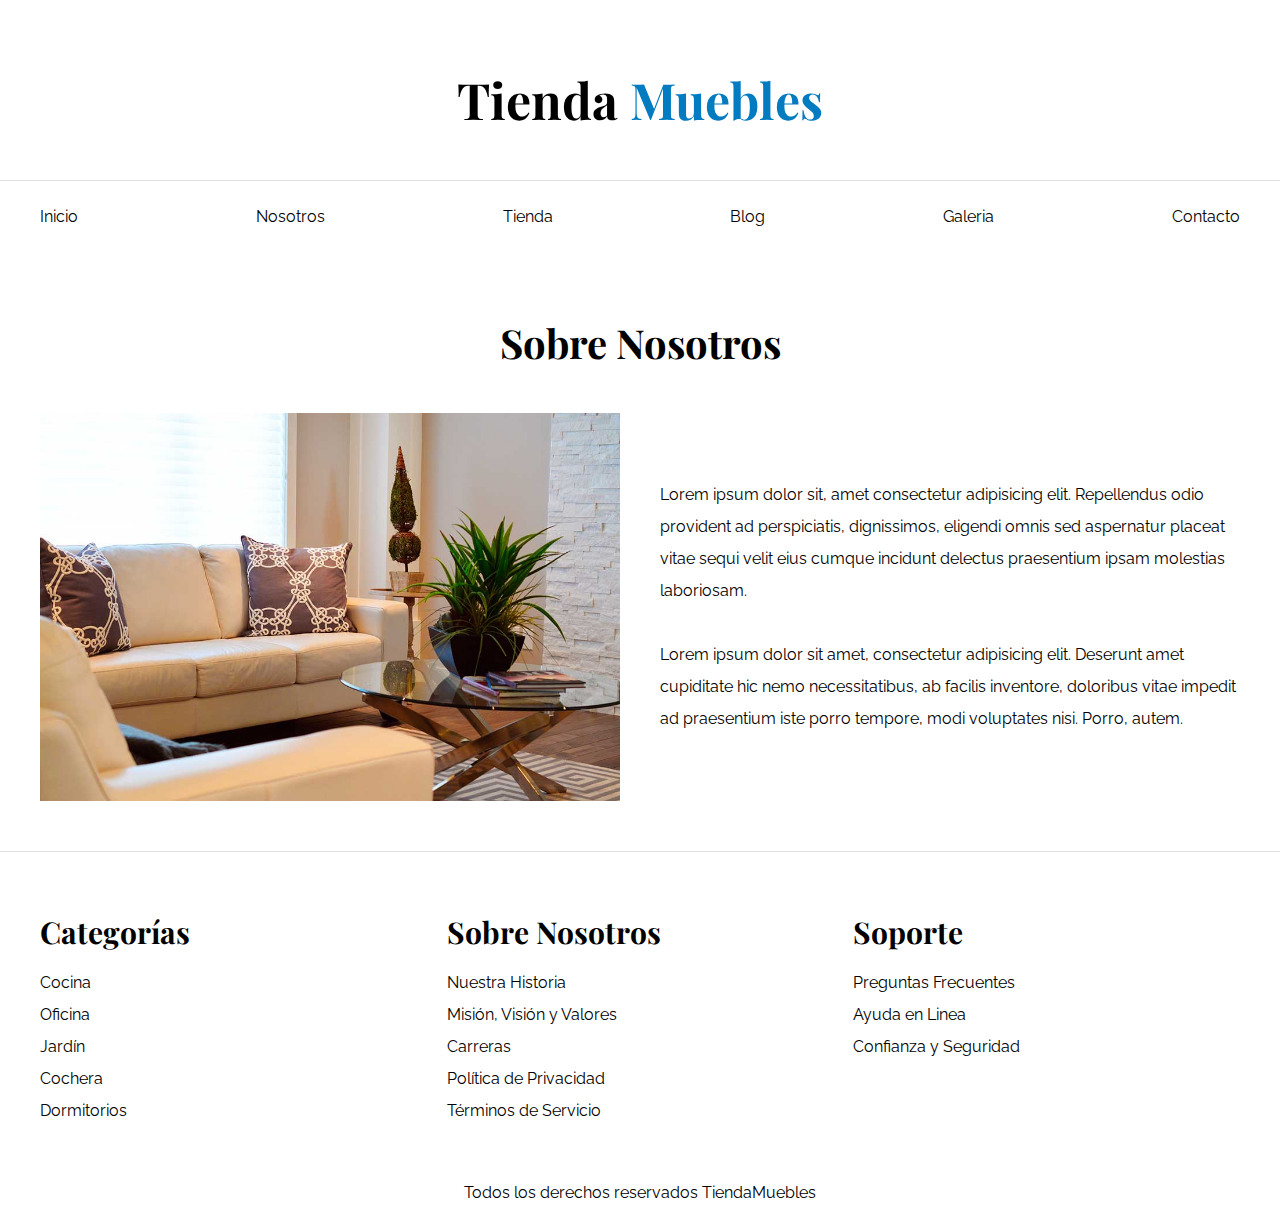
<file: nosotros.html>
<!DOCTYPE html>
<html lang="en">
<head>
    <meta charset="UTF-8">
    <meta http-equiv="X-UA-Compatible" content="IE=edge">
    <meta name="viewport" content="width=device-width, initial-scale=1.0">
    <title>Ecommerce - Nosotros</title>
    <link rel="stylesheet" href="css/normalize.css">
    <link rel="preconnect" href="https://fonts.googleapis.com">
    <link rel="preconnect" href="https://fonts.gstatic.com" crossorigin>
    <link href="https://fonts.googleapis.com/css2?family=Playfair+Display:wght@700&family=Raleway:wght@400;700;900&display=swap" rel="stylesheet">
    <link rel="stylesheet" href="css/app.css">
</head>
<body>
    <!--Incio del header-->
    <header>
        <h1 class="nombre-sitio">Tienda <span>Muebles</span></h1>
    </header>
    <!--Fin del header-->
    
    <!-- Incio de nav -->
    <div class="contenedor-navegacion">
        <nav class="nav-principal contenedor">
            <a href="index.html">Inicio</a>
            <a href="nosotros.html">Nosotros</a>
            <a href="tienda.html">Tienda</a>
            <a href="blog.html">Blog</a>
            <a href="galeria.html">Galeria</a>
            <a href="contacto.html">Contacto</a>
        </nav>
    </div>

    <!-- Fin nav -->

    <!-- Incio main -->
    <main class="contenido-principal contenedor">
        <h2 class="text-center">Sobre Nosotros</h2>

        <div class="contenido-nosotros">
            <div class="imagen">
                <img src="img/nosotros.jpg" alt="Imagen nosotros">
            </div>
            <div class="informacion-nosotros">
                <p>
                    Lorem ipsum dolor sit, amet consectetur adipisicing elit. Repellendus odio provident ad perspiciatis, dignissimos, eligendi omnis sed aspernatur placeat vitae sequi velit eius cumque incidunt delectus praesentium ipsam molestias laboriosam.
                </p>
    
                <p>
                    Lorem ipsum dolor sit amet, consectetur adipisicing elit. Deserunt amet cupiditate hic nemo necessitatibus, ab facilis inventore, doloribus vitae impedit ad praesentium iste porro tempore, modi voluptates nisi. Porro, autem.
                </p>
            </div>
        </div>

    </main>
    <!-- fin main -->

    <footer class="site-footer">

        <div class="grid-footer contenedor">
            <div>
                <h3>Categorías</h3>
                <nav class="footer-menu">
                    <a href="#">Cocina</a>
                    <a href="#">Oficina</a>
                    <a href="#">Jardín</a>
                    <a href="#">Cochera</a>
                    <a href="#">Dormitorios</a>
                </nav>
            </div>
            <div>
                <h3>Sobre Nosotros</h3>
                <nav class="footer-menu">
                    <a href="#">Nuestra Historia</a>
                    <a href="#">Misión, Visión y Valores</a>
                    <a href="#">Carreras</a>
                    <a href="#">Política de Privacidad</a>
                    <a href="#">Términos de Servicio</a>
                </nav>
            </div>
            <div>
                <h3>Soporte</h3>
                <nav class="footer-menu">
                    <a href="#">Preguntas Frecuentes</a>
                    <a href="#">Ayuda en Linea</a>
                    <a href="#">Confianza y Seguridad</a>
                </nav>
            </div>
        </div>

        <p class="copyright">Todos los derechos reservados TiendaMuebles</p>
    </footer>

</body>
</html>
</file>
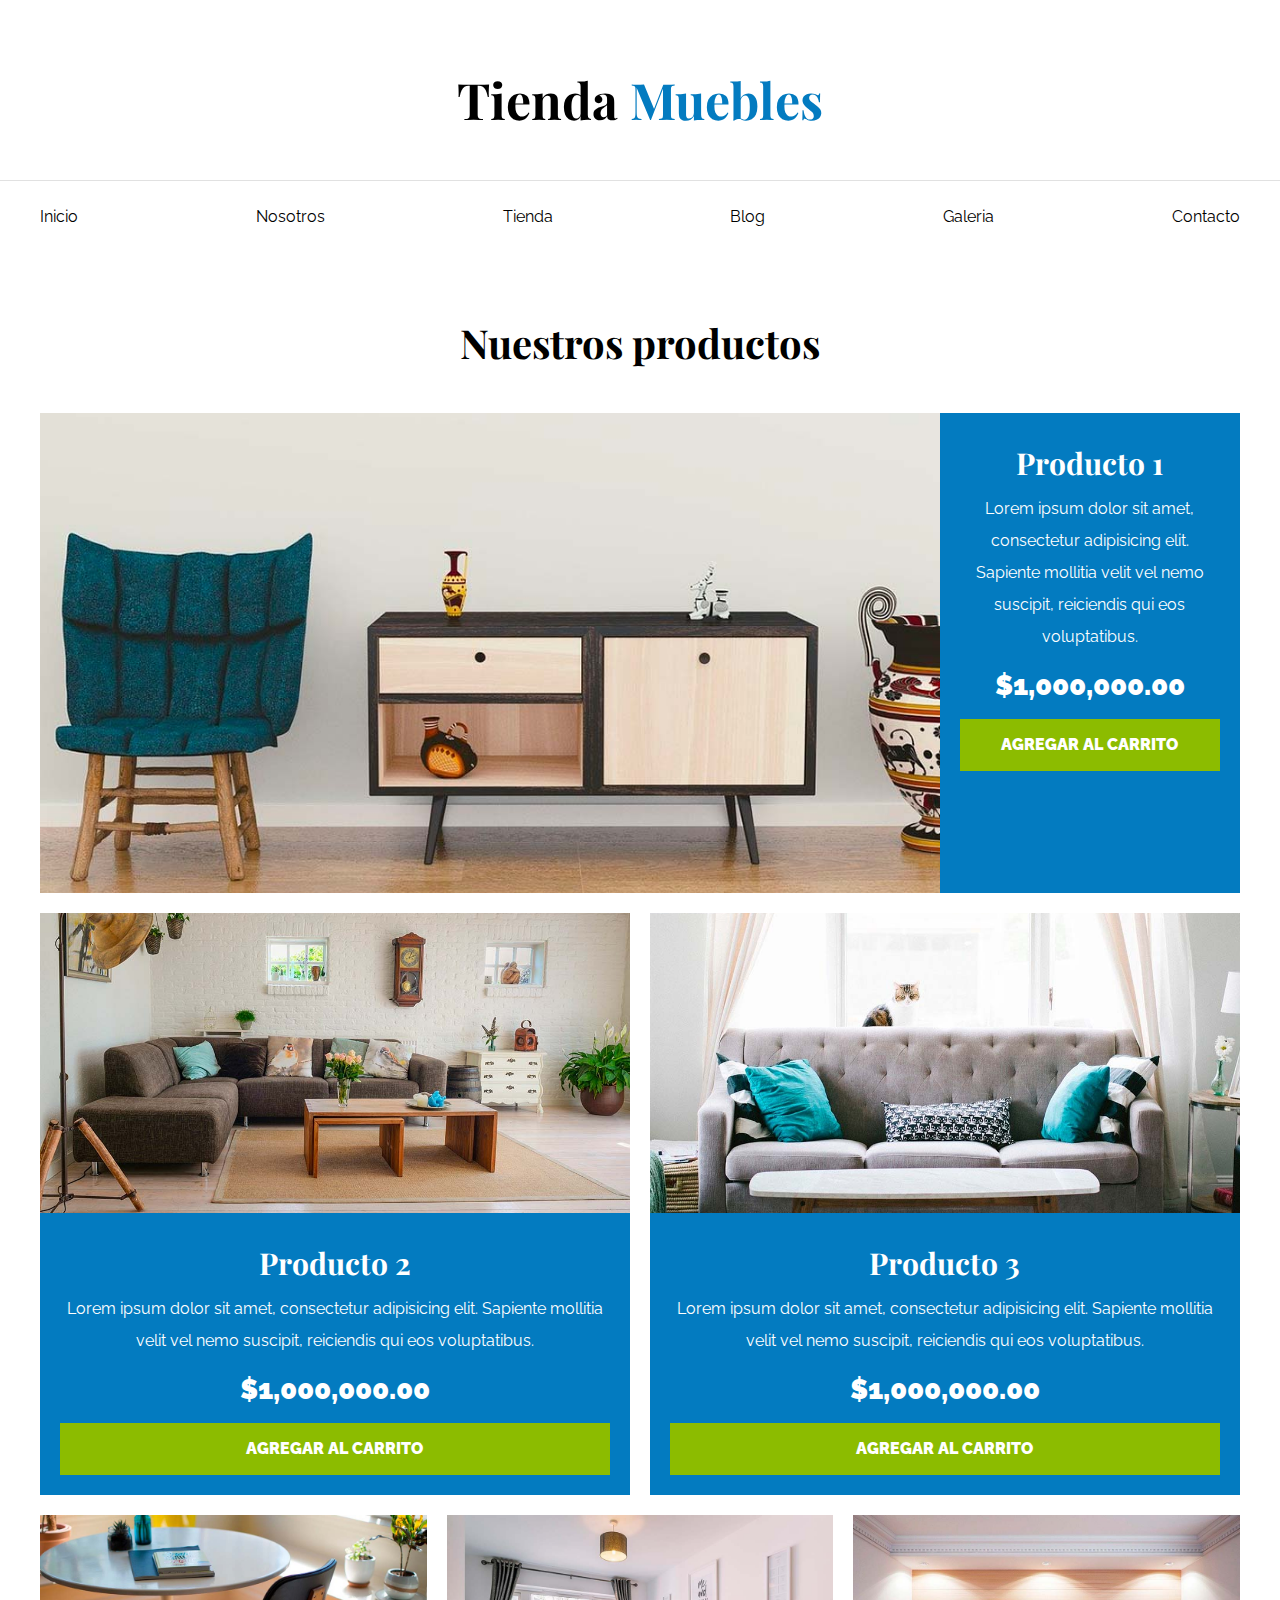
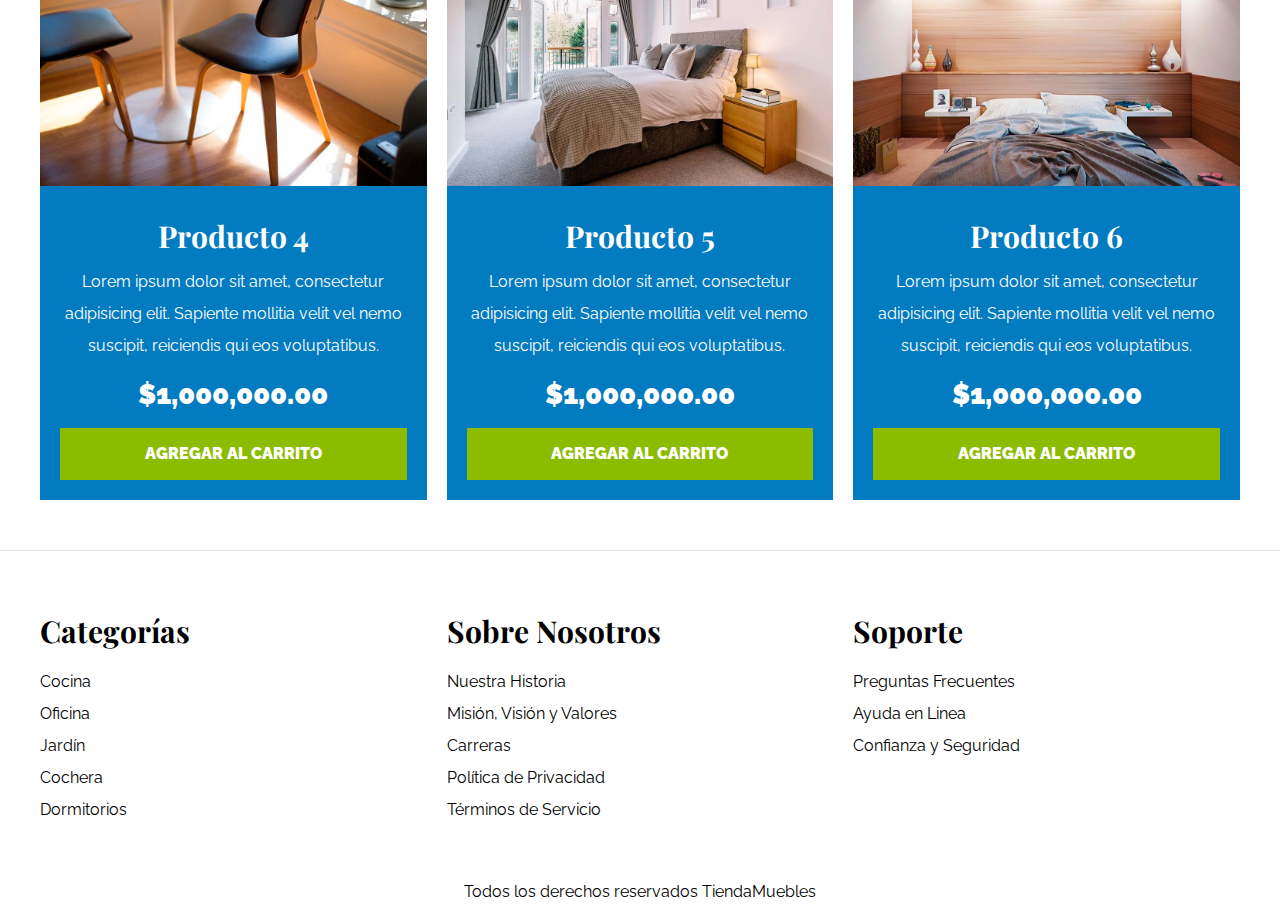
<file: tienda.html>
<!DOCTYPE html>
<html lang="en">
<head>
    <meta charset="UTF-8">
    <meta http-equiv="X-UA-Compatible" content="IE=edge">
    <meta name="viewport" content="width=device-width, initial-scale=1.0">
    <title>Ecommerce - Tienda</title>
    <link rel="stylesheet" href="css/normalize.css">
    <link rel="preconnect" href="https://fonts.googleapis.com">
    <link rel="preconnect" href="https://fonts.gstatic.com" crossorigin>
    <link href="https://fonts.googleapis.com/css2?family=Playfair+Display:wght@700&family=Raleway:wght@400;700;900&display=swap" rel="stylesheet">
    <link rel="stylesheet" href="css/app.css">
</head>
<body>
    <!--Incio del header-->
    <header>
        <h1 class="nombre-sitio">Tienda <span>Muebles</span></h1>
    </header>
    <!--Fin del header-->
    
    <!-- Incio de nav -->
    <div class="contenedor-navegacion">
        <nav class="nav-principal contenedor">
            <a href="index.html">Inicio</a>
            <a href="nosotros.html">Nosotros</a>
            <a href="tienda.html">Tienda</a>
            <a href="blog.html">Blog</a>
            <a href="galeria.html">Galeria</a>
            <a href="contacto.html">Contacto</a>
        </nav>
    </div>

    <!-- Fin nav -->

    <!-- Incio main -->
    <main class="contenido-principal contenedor">
        <h2 class="text-center">Nuestros productos</h2>
        
        <div class="listado-productos">
            <div class="producto">
                <img src="img/producto1.jpg" alt="Imagen de producto">

                <div class="texto-producto">
                    <h3>Producto 1</h3>
                    <p>
                        Lorem ipsum dolor sit amet, consectetur adipisicing elit. Sapiente mollitia velit vel nemo suscipit, reiciendis qui eos voluptatibus.
                    </p>
                    <p class="precio">$1,000,000.00</p>
                    <a href="#" class="btn">Agregar al carrito</a>
                </div><!--Info producto-->
            </div><!--Producto-->

            <div class="producto">
                <img src="img/producto2.jpg" alt="Imagen de producto">

                <div class="texto-producto">
                    <h3>Producto 2</h3>
                    <p>
                        Lorem ipsum dolor sit amet, consectetur adipisicing elit. Sapiente mollitia velit vel nemo suscipit, reiciendis qui eos voluptatibus.
                    </p>
                    <p class="precio">$1,000,000.00</p>
                    <a href="#" class="btn">Agregar al carrito</a>
                </div><!--Info producto-->
            </div><!--Producto-->

            <div class="producto">
                <img src="img/producto3.jpg" alt="Imagen de producto">

                <div class="texto-producto">
                    <h3>Producto 3</h3>
                    <p>
                        Lorem ipsum dolor sit amet, consectetur adipisicing elit. Sapiente mollitia velit vel nemo suscipit, reiciendis qui eos voluptatibus.
                    </p>
                    <p class="precio">$1,000,000.00</p>
                    <a href="#" class="btn">Agregar al carrito</a>
                </div><!--Info producto-->
            </div><!--Producto-->

            <div class="producto">
                <img src="img/producto4.jpg" alt="Imagen de producto">

                <div class="texto-producto">
                    <h3>Producto 4</h3>
                    <p>
                        Lorem ipsum dolor sit amet, consectetur adipisicing elit. Sapiente mollitia velit vel nemo suscipit, reiciendis qui eos voluptatibus.
                    </p>
                    <p class="precio">$1,000,000.00</p>
                    <a href="#" class="btn">Agregar al carrito</a>
                </div><!--Info producto-->
            </div><!--Producto-->

            <div class="producto">
                <img src="img/producto5.jpg" alt="Imagen de producto">

                <div class="texto-producto">
                    <h3>Producto 5</h3>
                    <p>
                        Lorem ipsum dolor sit amet, consectetur adipisicing elit. Sapiente mollitia velit vel nemo suscipit, reiciendis qui eos voluptatibus.
                    </p>
                    <p class="precio">$1,000,000.00</p>
                    <a href="#" class="btn">Agregar al carrito</a>
                </div><!--Info producto-->
            </div><!--Producto-->

            <div class="producto">
                <img src="img/producto6.jpg" alt="Imagen de producto">

                <div class="texto-producto">
                    <h3>Producto 6</h3>
                    <p>
                        Lorem ipsum dolor sit amet, consectetur adipisicing elit. Sapiente mollitia velit vel nemo suscipit, reiciendis qui eos voluptatibus.
                    </p>
                    <p class="precio">$1,000,000.00</p>
                    <a href="#" class="btn">Agregar al carrito</a>
                </div><!--Info producto-->
            </div><!--Producto-->

        </div><!--Fin listado productos-->
    </main>
    <!-- fin main -->

    <footer class="site-footer">

        <div class="grid-footer contenedor">
            <div>
                <h3>Categorías</h3>
                <nav class="footer-menu">
                    <a href="#">Cocina</a>
                    <a href="#">Oficina</a>
                    <a href="#">Jardín</a>
                    <a href="#">Cochera</a>
                    <a href="#">Dormitorios</a>
                </nav>
            </div>
            <div>
                <h3>Sobre Nosotros</h3>
                <nav class="footer-menu">
                    <a href="#">Nuestra Historia</a>
                    <a href="#">Misión, Visión y Valores</a>
                    <a href="#">Carreras</a>
                    <a href="#">Política de Privacidad</a>
                    <a href="#">Términos de Servicio</a>
                </nav>
            </div>
            <div>
                <h3>Soporte</h3>
                <nav class="footer-menu">
                    <a href="#">Preguntas Frecuentes</a>
                    <a href="#">Ayuda en Linea</a>
                    <a href="#">Confianza y Seguridad</a>
                </nav>
            </div>
        </div>

        <p class="copyright">Todos los derechos reservados TiendaMuebles</p>
    </footer>

</body>
</html>
</file>
<file: css/app.css>
html{
    box-sizing: border-box;
    margin: 0;
    padding: 0;
    font-size: 62.5%; /*1rem = 10px*/
}

*, *:before, *:after{
    box-sizing: inherit;
}

body{
    font-family: 'Raleway', sans-serif;
    font-size: 1.6rem;
    line-height: 2;
}

/* Selectores globales */
h1,h2,h3{
    font-family: 'Playfair Display', serif;
    margin: 0 0 3rem 0;
}

h1{
    font-size: 4rem;
}

@media (min-width: 768px) { 
    h1{
        font-size: 5rem;
    }
}

h2{
    font-size: 3.2rem;
}

@media (min-width: 768px) { 
    h2{
        font-size: 4rem;
    }
}

h3{
    font-size: 2.4rem;
}

@media (min-width: 768px) { 
    h3{
        font-size: 3rem;
    }
    
}

a{
    text-decoration: none;
    color: #000;
}

.contenedor{
    max-width: 120rem;
    margin: 0 auto;
}

img{
    max-width: 100%;
    display: block;
}

.btn{
    background-color: #8cbc00;
    display: block;
    color: #fff;
    font-weight: 900;
    text-transform: uppercase;
    padding: 1rem;
    transition: background-color .3s ease-in-out;
    text-align: center;
    border: none;
    width: 100%;
}

.btn:hover{
    background-color: #769c02;
    cursor: pointer;
}

@media (min-width: 768px) { 
    .btn{
        width: auto;
    }
}


/* Utilidades */
.text-center{
    text-align: center;
}



@media (min-width: 768px) { 
    .max-width-30{
        max-width: 30rem;
    }
}

/*Header y navegacion */
.nombre-sitio{
    margin-top: 5rem;
    text-align: center;
}

.nombre-sitio span{
    color: #037bc0;
}

.contenedor-navegacion{
    border-top: 1px solid #e1e1e1;
}


.nav-principal{
    padding: 2rem 0;
    display: flex;
    flex-direction: column;
    align-items: center;
}

@media (min-width: 768px) { 
    .nav-principal{
        justify-content: space-between;
        flex-direction: row;
    }
}

.hero{
    background-image: url(../img/principal.jpg);
    background-repeat: no-repeat;
    background-size: cover;
    background-position: center center;
    height: 25rem;
}

@media (min-width: 768px) { 
    .hero{
        height: 55rem;
    }
}

/* Categorias */
.categorias{
    padding: 5rem 0;
}

.categoria{
    margin-bottom: 2rem;
}

@media (min-width: 768px) { 
    .categoria{
        margin-bottom: 0;
    }
}


.categoria a{
    display: block;
    text-align: center;
    padding: 2rem;
    font-size: 2rem;
}

.categoria a:hover{
    background-color: #037bc0;
    color: #fff;
    border-bottom-right-radius: 1rem;
}

.categoria img{
    width: 100%;
}

@media (min-width: 768px) { 
    .listado-categorias{
        display: grid;
        grid-template-columns: repeat(3, 1fr); 
        gap: 2rem;
    }
}

/* Sobre nosotros */
.sobre-nosotros{
    background-image: linear-gradient( to bottom, transparent 50%, #037bc0 50%, #037bc0 100%), url(../img/nosotros.jpg);
    background-position: center, top left;
    background-repeat: no-repeat;
    background-size: 100%, 70rem;
}

@media (min-width: 768px) { 
    .sobre-nosotros{
        background-image: linear-gradient( to right, transparent 50%, #037bc0 50%, #037bc0 100%), url(../img/nosotros.jpg);
        background-position: left center;
        padding: 10rem 0;
        background-size: 100%, 160rem;
    }
}

.sobre-nosotros-grid{
    display: grid;
    grid-template-rows: repeat(2, 1fr);
}

@media (min-width: 768px) { 
    .sobre-nosotros-grid{
        grid-template-columns: repeat(2, 1fr);
        grid-template-rows: unset;
        column-gap: 8rem;
    }
}

.texto-nosotros{
    grid-row: 2 / 3;
    color: #fff;
    padding: 5rem;
}

@media (min-width: 768px) { 
    .texto-nosotros{
        grid-column: 2 / 3;
    }
}

/* Listado de Productos */
.contenido-principal{
    padding-top: 5rem;
}

@media (min-width: 768px) { 
    .listado-productos{
        display: grid;
        grid-template-columns: repeat(6, 1fr);
        column-gap: 2rem;
        row-gap: 2rem;
    }
    
    .producto:nth-child(1){
        /* grid-column-start: 1;
        grid-column-end: 7; */
        grid-column: 1/7;
        display: grid;
        grid-template-columns: 3fr 1fr;
    }
    
    .producto:nth-child(1) img{
        height: 48rem;
        width: 100%;
        object-fit: cover;
    }
    
    .producto:nth-child(2){
        grid-column-start: 1;
        grid-column-end: 4;
    }
    
    .producto:nth-child(2) img, .producto:nth-child(3) img{
        height: 30rem;
        width: 100%;
        object-fit: cover;
    }
    
    .producto:nth-child(3){
        grid-column-start: 4;
        grid-column-end: 7;
    }
    
    .producto:nth-child(4){
        grid-column-start: 1;
        grid-column-end: 3;
    }
    
    .producto:nth-child(5){
        grid-column-start: 3;
        grid-column-end: 5;
    }
    
    .producto:nth-child(6){
        grid-column-start: 5;
        grid-column-end: 7;
    }
}


.producto{
    background-color: #037bc0;
    margin-bottom: 2rem;
}

@media (min-width: 768px) { 
    .producto{
        margin-bottom: 0;
    }
}

.producto:last-of-type{
    margin-bottom: 0;
}

.texto-producto{
    text-align: center;
    color: #fff;
    padding: 2rem;
}

.texto-producto h3{
    margin: 0;
}

.texto-producto p{
    margin: 0 0 .5rem 0;
}

.texto-producto .precio{
    font-size: 2.8rem;
    font-weight: 900;
}



/* Footer */
.site-footer{
    border-top: 1px solid #e1e1e1;
    margin-top: 5rem;
    padding-top: 5rem;
}

.site-footer h3{
    margin-bottom: .5rem;
    text-align: center;
}

@media (min-width: 768px) { 
    .site-footer h3{
        text-align: left;
    }
}

@media (min-width: 768px) { 
    .grid-footer{
        display: grid;
        grid-template-columns: repeat(3, 1fr);
        gap: 2rem;
    }
}

.grid-footer > div{
    margin-bottom: 2rem;
}

@media (min-width: 768px) { 
    .grid-footer > div{
        margin-bottom: 0;
    }
}

.footer-menu a{
    display: block;
    text-align: center;
}

@media (min-width: 768px) { 
    .footer-menu a{
        text-align: left;
    }
}

.copyright{
    margin-top: 5rem;
    text-align: center;
}


/* Sobre nosotros pagina */
.contenido-nosotros{
    display: grid;
    grid-template-columns: 1fr 2fr;
    grid-template-columns: repeat(auto-fit, minmax(25rem, 1fr));
    column-gap: 4rem;
}

.informacion-nosotros{
    display: flex;
    flex-direction: column;
    justify-content: center;
    padding: 5rem;
}

@media (min-width: 768px) { 
    .informacion-nosotros{
        padding: 0;
    }
}

/* Blog pagina */
@media (min-width: 768px) { 
    .contenedor-blog{
        display: grid;
        grid-template-columns: 2fr 1fr;
        column-gap: 4rem;
    }
}

.entrada{
    border-bottom: 1px solid #e1e1e1;
    margin-bottom: 2rem;
    padding-bottom: 4rem;
}

.entrada h2{
    text-align: center;
}

@media (min-width: 768px) { 
    .entrada h2{
        text-align: left;
    }
}

.contenido-blog{
    padding: 2rem;
}

.entrada:last-of-type{
    border: none;
}

@media (min-width: 768px) { 
    .entrada-meta{
        display: flex;
        justify-content: space-between;
    }
}

.entrada-meta p{
    font-weight: 700;
}

.entrada-meta span{
    color: #037bc0;
}

.contenido-entrada-blog{
    width: 30rem;
    margin: 0 auto;
}

@media (min-width: 768px) { 
    .contenido-entrada-blog{
        width: 60rem;
    }
}


/* Galeria pagina */
.galeria{
    list-style: none;
    padding: 0;
    margin: 0;
    display: grid;
    grid-template-columns: repeat(2, 1fr);
    gap: 3rem;
}

@media (min-width: 768px) { 
    .galeria{
        grid-template-columns: repeat(3, 1fr);
    }
}

.galeria img{
    height: 40rem;
    width: 40rem;
    object-fit: cover;
}

/* Contacto pagina */
.formulario{
    max-width: 60rem;
    margin: 0 auto;
}

.formulario fieldset{
    border: 1px solid #000;
    margin-bottom: 2rem;
}

.formulario legend{
    background-color: #005485;
    width: 100%;
    color: #fff;
    text-align: center;
    text-transform: uppercase;
    font-weight: 900;
    padding: 1rem;
    margin-bottom: 4rem;
}

.campo {
    display: flex;
    margin-bottom: 2rem;
}

.campo label{
    flex-basis: 10rem;
}

.campo input:not([type="radio"]),
.campo textarea,
.campo select {
    flex: 1;
    border: 1px solid #e1e1e1;
    padding: 1rem;
}
</file>
